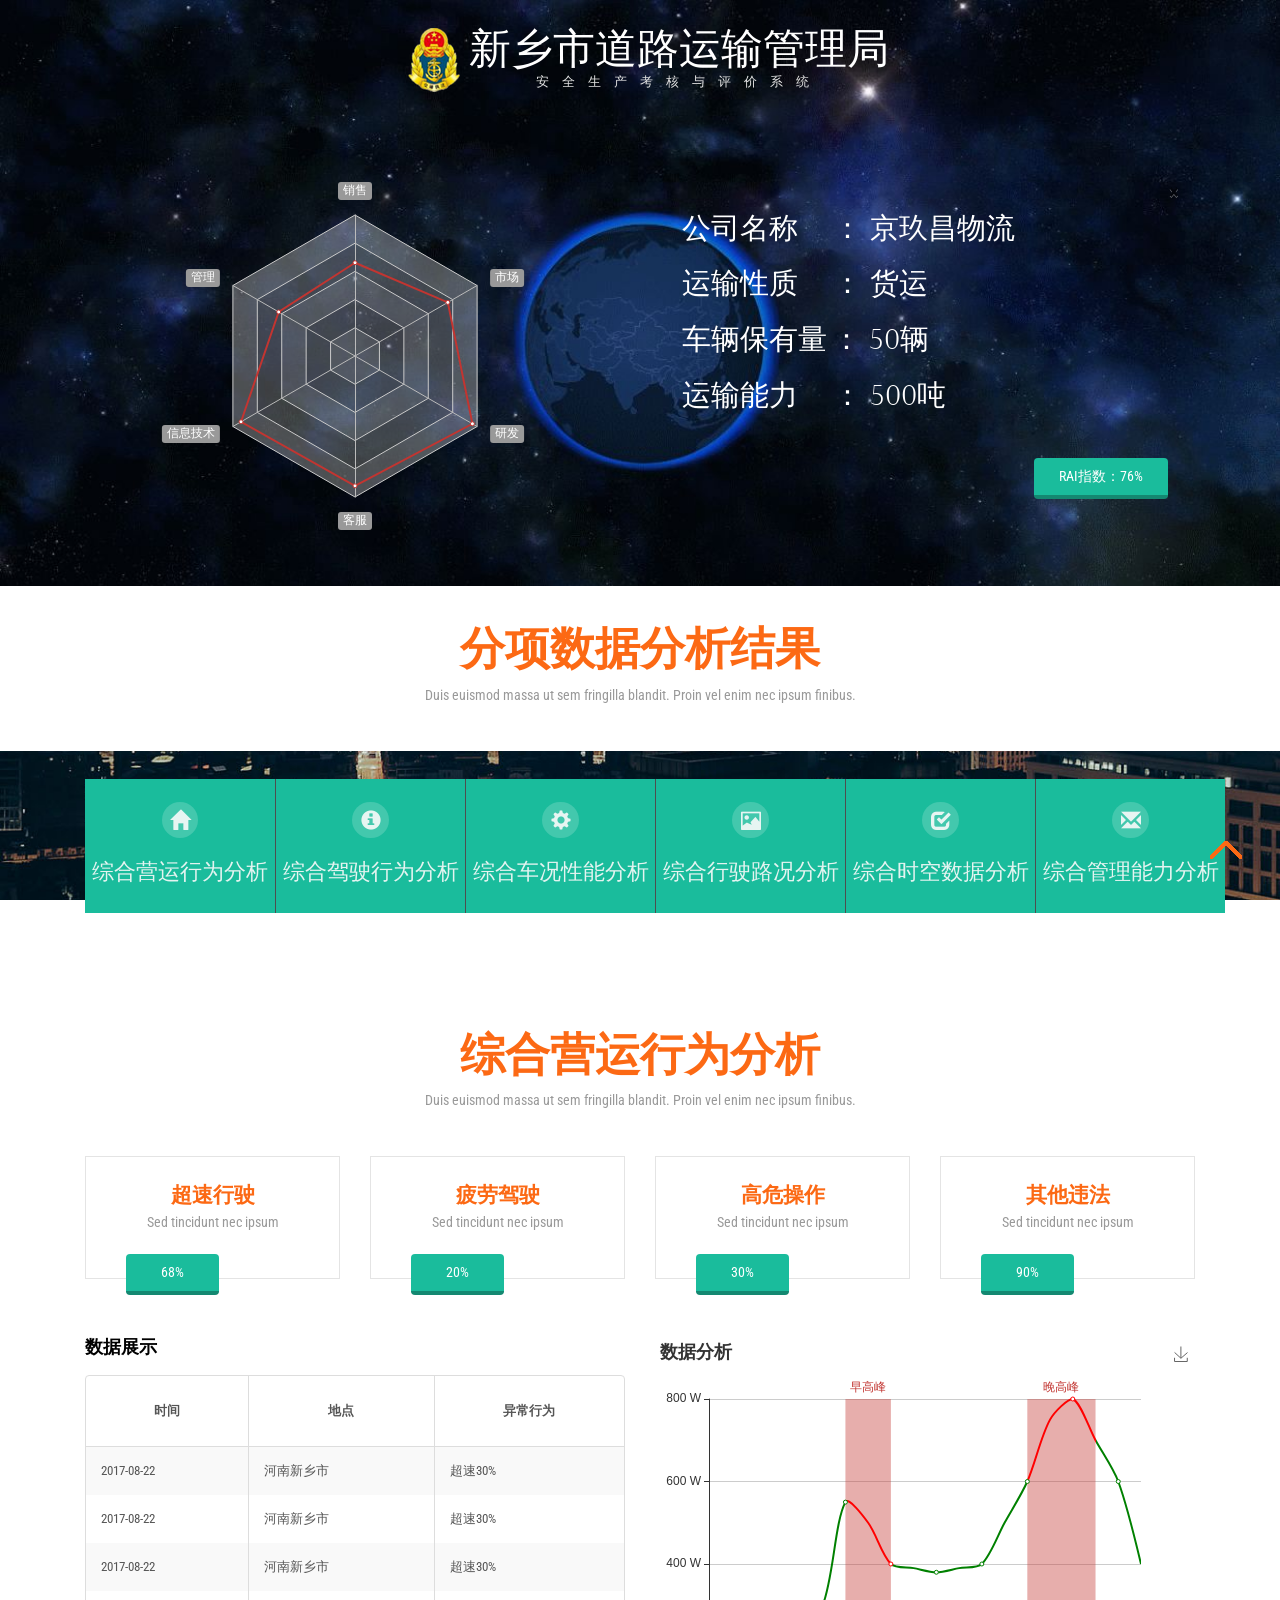
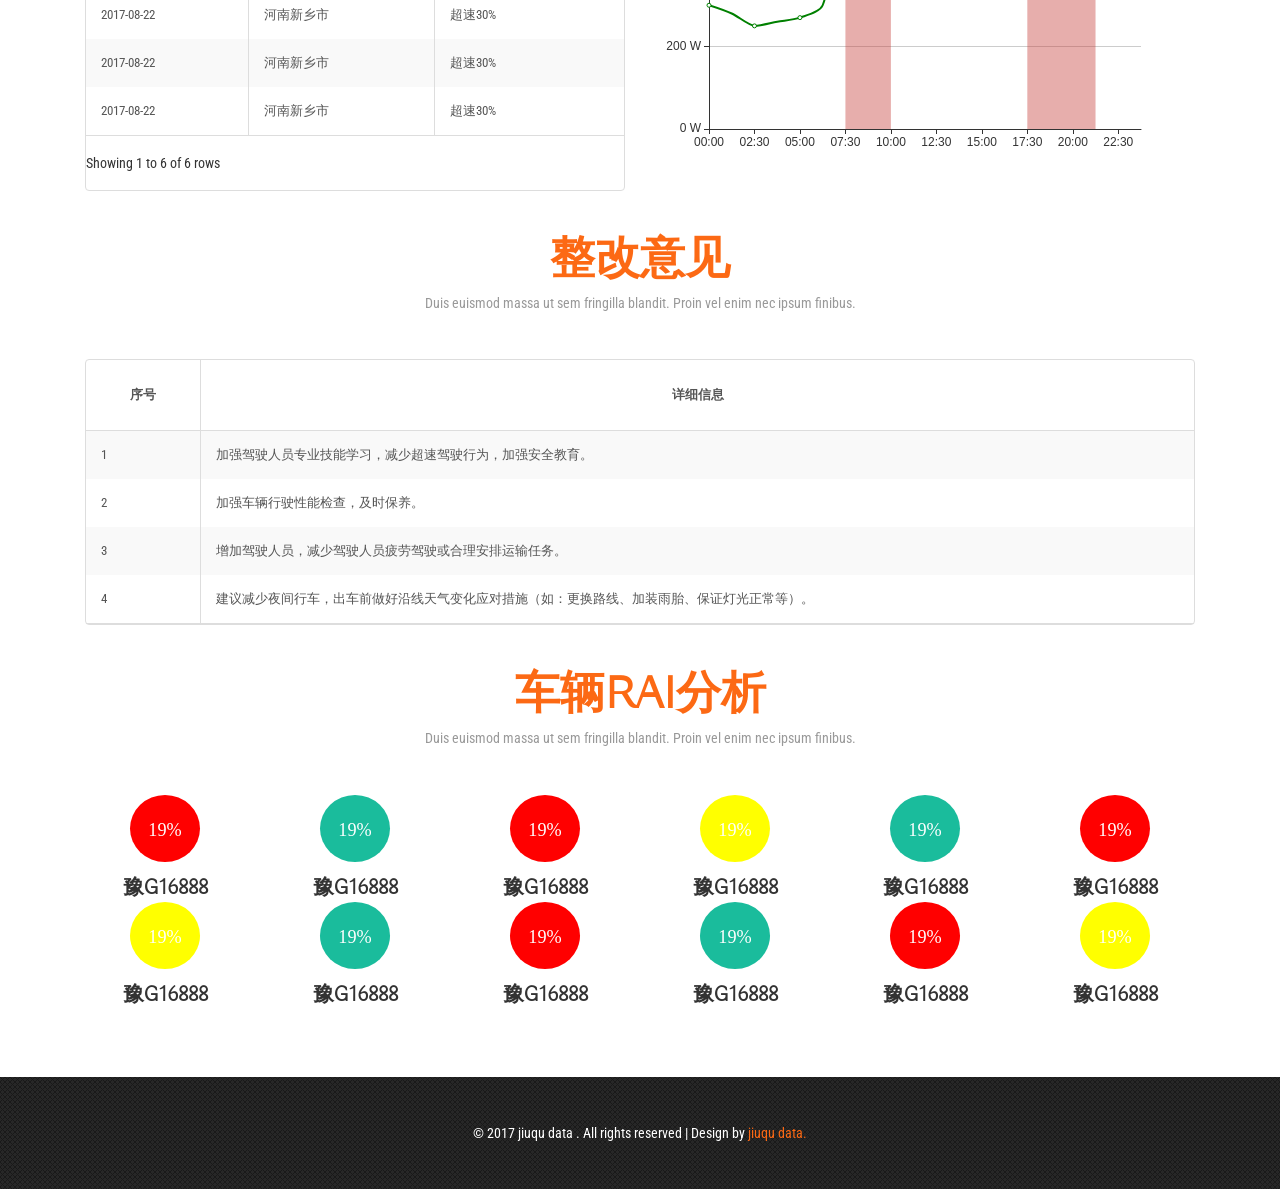
<file: src/main/webapp/formpages/index.html>
<!--
Author: W3layouts
Author URL: http://w3layouts.com
License: Creative Commons Attribution 3.0 Unported
License URL: http://creativecommons.org/licenses/by/3.0/
-->
<!DOCTYPE html>
<html>
<head>
<title>交通运输管理系统</title>
<!-- mobile apps -->
<meta name="viewport" content="width=device-width, initial-scale=1">
<meta http-equiv="Content-Type" content="text/html; charset=utf-8" />
<meta name="keywords" content="Fascinating Responsive web template, Bootstrap Web Templates, Flat Web Templates, Android Compatible web template, 
	SmartPhone Compatible web template, free WebDesigns for Nokia, Samsung, LG, SonyEricsson, Motorola web design" />
<script type="application/x-javascript"> addEventListener("load", function() { setTimeout(hideURLbar, 0); }, false); function hideURLbar(){ window.scrollTo(0,1); } </script>
<!-- //mobile apps -->
<!-- Custom Theme files -->
<link href="css/bootstrap.css" type="text/css" rel="stylesheet" media="all">
<link href="css/bootstrap-table.css" type="text/css" rel="stylesheet" media="all">
<link href="css/style.css" type="text/css" rel="stylesheet" media="all">
<link rel="stylesheet" href="css/flexslider.css" type="text/css" media="screen" />
<!-- //Custom Theme files -->
<!-- js -->
<script src="js/jquery-2.1.4.min.js"></script>
<script src="js/echarts.min.js"></script>
<!-- //js -->
<!-- web-fonts -->
<link href='//fonts.googleapis.com/css?family=Buda:300' rel='stylesheet' type='text/css'>
<link href='//fonts.googleapis.com/css?family=Roboto+Condensed:400,300,300italic,400italic,700,700italic' rel='stylesheet' type='text/css'>
<!-- //web-fonts -->
<!-- start-smooth-scrolling -->
<script type="text/javascript" src="js/move-top.js"></script>
<script type="text/javascript" src="js/easing.js"></script>
<script type="text/javascript">
		jQuery(document).ready(function($) {
			$(".scroll").click(function(event){
				event.preventDefault();

		$('html,body').animate({scrollTop:$(this.hash).offset().top},1000);
			});
		});
</script>
	<link rel="stylesheet" type="text/css" href="css/tab/raccordion.css" />
	<script type="text/javascript">
        $(window).load(function () {
            $('#accordion-wrapper').raccordion({
                speed: 1000,
                sliderWidth: 700,
                sliderHeight: 300,
                autoCollapse: false
            });

        });
	</script>
	<!--skycons-icons-->
	<script src="js/skycons.js"></script>
<!-- //end-smooth-scrolling -->
</head>
<body>
	<!-- banner -->
	<div class="banner">
		<div class="banner-info" >
			<div class="banner-top">
				<div class="container">
					<div class="banner-top-grids banner-top-left" style="width: 28%">
						<ul class="social-icons">
							<li style="color: white;"></li>
							<li style="color: white;"></li>
							<li style="color: white;"></li>
						</ul>
					</div>
					<div class="banner-top-grids banner-logo" style="width: 45%">
						<a href="index.html">
							<img src="images/1.png" alt=""/>
							<h1>新乡市道路运输管理局 <span>安全生产考核与评价系统</span></h1>
						</a>
					</div>
					<div class="w3ls-row alert" style="margin-top: 10em;margin-bottom: 3em;">
						<div class="col-md-6 welcome-left">
							<div id="leida" style="width: 100%;height: 376px;border-color: white;"></div>
						</div>
						<div class="col-md-6 welcome-right" style="box-shadow: 0 0 1px 1px transparent;">
							<a href="#" class="close" data-dismiss="alert" aria-label="close">&times;</a>
							<h4 style="color: white;">公司名称&nbsp;&nbsp;&nbsp;&nbsp;&nbsp;&nbsp;&nbsp;： 京玖昌物流 </h4>
							<h4 style="color: white;">运输性质&nbsp;&nbsp;&nbsp;&nbsp;&nbsp;&nbsp;&nbsp;： 货运 </h4>
							<h4 style="color: white;">车辆保有量&nbsp;： 50辆 </h4>
							<h4 style="color: white;">运输能力&nbsp;&nbsp;&nbsp;&nbsp;&nbsp;&nbsp;&nbsp;： 500吨 </h4>
							<a href="single.html" class="more" style="float: right;">RAI指数：76%</a>
						</div>
						<div class="clearfix"> </div>
					</div>
					<div class="clearfix"> </div>
				</div>
			</div>
		</div>
	</div>
	<!-- //banner -->
	<!-- welcome -->
	<div class="welcome" style="padding: 3em 0;">
		<div class="container">
			<div class="title" style="margin-bottom: 0em;">
				<h3>分项数据分析结果</h3>
				<p>Duis euismod massa ut sem fringilla blandit. Proin vel enim nec ipsum finibus. </p>
			</div> 
		</div>
	</div>
	<!-- //welcome -->
	<!-- slid -->
	<div class="slid banner banner-top" style="min-height:100px;">
		<div class="container">
			<section class="slider">
				<div class="flexslider">
					<!-- top-navigation -->
					<div class="main">
						<div class="container">
							<nav id="menu" class="nav top-nav">
								<button  class="navtoogle">
									<span class="icon-menu glyphicon glyphicon-menu-hamburger"> </span> Menu
								</button>
								<ul>
									<li>
										<a href="index.html">
											<span class="icon">
												<i aria-hidden="true" class="icon-home glyphicon glyphicon-home"></i>
											</span>
											<span>综合营运行为分析</span>
										</a>
									</li>
									<li>
										<a href="about.html" onclick="$('#section-2').animatescroll();">
											<span class="icon">
												<i aria-hidden="true" class="icon-services glyphicon glyphicon-info-sign"></i>
											</span>
											<span>综合驾驶行为分析</span>
										</a>
									</li>
									<li>
										<a href="services.html" onclick="$('#section-3').animatescroll();">
											<span class="icon">
												<i aria-hidden="true" class="icon-portfolio glyphicon glyphicon-cog"></i>
											</span>
											<span>综合车况性能分析</span>
										</a>
									</li>
									<li>
										<a href="gallery.html" onclick="$('#section-4').animatescroll();">
											<span class="icon">
												<i aria-hidden="true" class="icon-blog glyphicon glyphicon-picture"></i>
											</span>
											<span>综合行驶路况分析</span>
										</a>
									</li>
									<li>
										<a href="codes.html" onclick="$('#section-5').animatescroll();">
											<span class="icon">
												<i aria-hidden="true" class="icon-team glyphicon glyphicon-check"></i>
											</span>
											<span>综合时空数据分析</span>
										</a>
									</li>
									<li>
										<a href="contact.html" onclick="$('#section-6').animatescroll();">
											<span class="icon">
												<i aria-hidden="true" class="icon-contact glyphicon glyphicon-envelope"></i>
											</span>
											<span>综合管理能力分析</span>
										</a>
									</li>
								</ul>
							</nav>
							<!-- script-for-menu -->
							<script>
                                $(".navtoogle").click(function(){
                                    $(".top-nav ul").slideToggle("slow" , function(){
                                    });
                                });
							</script>
							<!-- //script-for-menu -->
							<script src="js/modernizr.custom.js"></script>
						</div>
					</div>
					<!-- //top-navigation -->
					<div class="clearfix"> </div>
				</div> 
			</section>
		</div>
	</div>
	<!-- //slid -->
	<!-- latest -->
	<div class="latest">
		<div class="container">
			<div class="title" style="padding: 2em 0;margin-bottom: 1em;">
				<h3>综合营运行为分析</h3>
				<p>Duis euismod massa ut sem fringilla blandit. Proin vel enim nec ipsum finibus. </p>
			</div>
			<div class="w3ls-row">
				<div class="col-sm-3 col-md-3  w3latest-grids">
					<div class="w3latest-grids-text">
						<h4>超速行驶</h4>
						<p>Sed tincidunt nec ipsum</p>
						<a href="single.html" class="more">68%</a>
					</div>
				</div>
				<div class="col-sm-3 col-md-3  w3latest-grids">
					<div class="w3latest-grids-text">
						<h4>疲劳驾驶</h4>
						<p>Sed tincidunt nec ipsum</p>
						<a href="single.html" class="more">20%</a>
					</div>
				</div>
				<div class="col-sm-3 col-md-3  w3latest-grids">
					<div class="w3latest-grids-text">
						<h4>高危操作</h4>
						<p>Sed tincidunt nec ipsum</p>
						<a href="single.html" class="more">30%</a>
					</div>
				</div>
				<div class="col-sm-3 col-md-3  w3latest-grids">
					<div class="w3latest-grids-text">
						<h4>其他违法 </h4>
						<p>Sed tincidunt nec ipsum</p>
						<a href="single.html" class="more">90%</a>
					</div>
				</div>
				<div class="clearfix"> </div>
			</div>
			<div class="clearfix" style="margin-top: 3em;"> </div>
			<div class="w3ls-row">
				<div class="col-sm-6 col-md-6  w3latest-grids">
					<p style="font-size: 1.3em;color: black;margin-top: -10px;padding-bottom: 10px;font-weight: 700">数据展示</p>
					<table id="table"
						   data-pagination="true" class="table-striped">
						<thead>
						<tr>
							<th data-field="id">时间</th>
							<th data-field="name">地点</th>
							<th data-field="price">异常行为</th>
						</tr>
						</thead>
					</table>
				</div>
				<div class="col-sm-6 col-md-6  w3latest-grids">
					<div id="main" style="width: auto;height: 450px;"></div>
				</div>
				<div class="clearfix"> </div>
			</div>
			<div class="clearfix"> </div>
			<div class="title" style="padding: 2em 0;margin-bottom: 1em;">
				<h3>整改意见</h3>
				<p>Duis euismod massa ut sem fringilla blandit. Proin vel enim nec ipsum finibus. </p>
			</div>
			<div class="w3ls-row">
				<div class="col-sm-12 col-md-12  w3latest-grids">
					<table id="table2"
						   class="table-striped">
						<thead>
						<tr>
							<th data-field="id">序号</th>
							<th data-field="yijian">详细信息</th>
						</tr>
						</thead>
					</table>
				</div>
				<div class="clearfix"> </div>
			</div>
			<div class="clearfix"> </div>
			<div class="title" style="padding: 2em 0;margin-bottom: 1em;">
				<h3>车辆RAI分析</h3>
				<p>Duis euismod massa ut sem fringilla blandit. Proin vel enim nec ipsum finibus. </p>
			</div>
			<div class="services-w3ls-row">
				<div class="col-md-2 services-grid">
					<span class="glyphicon effect-1" style="height: 67px;padding-top: 23px;font-size: 1.3em;background-color: red" aria-hidden="true">19%</span>
					<h5>豫G16888</h5>
				</div>
				<div class="col-md-2 services-grid">
					<span class="glyphicon effect-1" style="height: 67px;padding-top: 23px;font-size: 1.3em;" aria-hidden="true">19%</span>
					<h5>豫G16888</h5>
				</div>
				<div class="col-md-2 services-grid">
					<span class="glyphicon effect-1" style="height: 67px;padding-top: 23px;font-size: 1.3em;background-color: red" aria-hidden="true">19%</span>
					<h5>豫G16888</h5>
				</div>
				<div class="col-md-2 services-grid">
					<span class="glyphicon effect-1" style="height: 67px;padding-top: 23px;font-size: 1.3em;background-color: yellow" aria-hidden="true">19%</span>
					<h5>豫G16888</h5>
				</div>
				<div class="col-md-2 services-grid">
					<span class="glyphicon effect-1" style="height: 67px;padding-top: 23px;font-size: 1.3em;" aria-hidden="true">19%</span>
					<h5>豫G16888</h5>
				</div>
				<div class="col-md-2 services-grid">
					<span class="glyphicon effect-1" style="height: 67px;padding-top: 23px;font-size: 1.3em;background-color: red" aria-hidden="true">19%</span>
					<h5>豫G16888</h5>
				</div>
				<div class="col-md-2 services-grid">
					<span class="glyphicon effect-1" style="height: 67px;padding-top: 23px;font-size: 1.3em;background-color: yellow" aria-hidden="true">19%</span>
					<h5>豫G16888</h5>
				</div>
				<div class="col-md-2 services-grid">
					<span class="glyphicon effect-1" style="height: 67px;padding-top: 23px;font-size: 1.3em;" aria-hidden="true">19%</span>
					<h5>豫G16888</h5>
				</div>
				<div class="col-md-2 services-grid">
					<span class="glyphicon effect-1" style="height: 67px;padding-top: 23px;font-size: 1.3em;background-color: red" aria-hidden="true">19%</span>
					<h5>豫G16888</h5>
				</div>
				<div class="col-md-2 services-grid">
					<span class="glyphicon effect-1" style="height: 67px;padding-top: 23px;font-size: 1.3em;" aria-hidden="true">19%</span>
					<h5>豫G16888</h5>
				</div>
				<div class="col-md-2 services-grid">
					<span class="glyphicon effect-1" style="height: 67px;padding-top: 23px;font-size: 1.3em;background-color: red" aria-hidden="true">19%</span>
					<h5>豫G16888</h5>
				</div>
				<div class="col-md-2 services-grid">
					<span class="glyphicon effect-1" style="height: 67px;padding-top: 23px;font-size: 1.3em;background-color: yellow" aria-hidden="true">19%</span>
					<h5>豫G16888</h5>
				</div>
				<div class="clearfix"> </div>
			</div>
		</div>
	</div>
	<!-- //latest -->
	<!-- footer -->
	<div class="footer">
		<div class="container">
			<div class="footer-bottom">
				<p>© 2017 jiuqu data . All rights reserved | Design by <a href="http://w3layouts.com">jiuqu data.</a></p>
			</div>
		</div>
	</div>
	<!-- //footer --> 
	<!-- smooth-scrolling-of-move-up -->
	<script type="text/javascript">
		$(document).ready(function() {
			/*
			var defaults = {
				containerID: 'toTop', // fading element id
				containerHoverID: 'toTopHover', // fading element hover id
				scrollSpeed: 1200,
				easingType: 'linear' 
			};
			*/
            $('#table').bootstrapTable({
                data: [{
                    id: '2017-08-22',
                    name: '河南新乡市',
                    price: '超速30%'
                },{
                    id: '2017-08-22',
                    name: '河南新乡市',
                    price: '超速30%'
                },{
                    id: '2017-08-22',
                    name: '河南新乡市',
                    price: '超速30%'
                },{
                    id: '2017-08-22',
                    name: '河南新乡市',
                    price: '超速30%'
                },{
                    id: '2017-08-22',
                    name: '河南新乡市',
                    price: '超速30%'
                },{
                    id: '2017-08-22',
                    name: '河南新乡市',
                    price: '超速30%'
                }]
            });
            $('#table2').bootstrapTable({
                data: [{
                    id: 1,
                    yijian: '加强驾驶人员专业技能学习，减少超速驾驶行为，加强安全教育。'
                },{
                    id: 2,
                    yijian: '加强车辆行驶性能检查，及时保养。'
                },{
                    id: 3,
                    yijian: '增加驾驶人员，减少驾驶人员疲劳驾驶或合理安排运输任务。'
                },{
                    id: 4,
                    yijian: '建议减少夜间行车，出车前做好沿线天气变化应对措施（如：更换路线、加装雨胎、保证灯光正常等）。'
                }]
            });
			$().UItoTop({ easingType: 'easeOutQuart' });
		});
	</script>
	<script>
        // 基于准备好的dom，初始化echarts实例
        var myChart = echarts.init(document.getElementById('main'));

        option = {
            title: {
                text: '数据分析'
			},
            tooltip: {
                trigger: 'axis',
                axisPointer: {
                    type: 'cross'
                }
            },
            toolbox: {
                show: true,
                feature: {
                    saveAsImage: {}
                }
            },
            xAxis:  {
                type: 'category',
                boundaryGap: false,
                data: ['00:00', '01:15', '02:30', '03:45', '05:00', '06:15', '07:30', '08:45', '10:00', '11:15', '12:30', '13:45', '15:00', '16:15', '17:30', '18:45', '20:00', '21:15', '22:30', '23:45']
            },
            yAxis: {
                type: 'value',
                axisLabel: {
                    formatter: '{value} W'
                },
                axisPointer: {
                    snap: true
                }
            },
            visualMap: {
                show: false,
                dimension: 0,
                pieces: [{
                    lte: 6,
                    color: 'green'
                }, {
                    gt: 6,
                    lte: 8,
                    color: 'red'
                }, {
                    gt: 8,
                    lte: 14,
                    color: 'green'
                }, {
                    gt: 14,
                    lte: 17,
                    color: 'red'
                }, {
                    gt: 17,
                    color: 'green'
                }]
            },
            series: [
                {
                    name:'用电量',
                    type:'line',
                    smooth: true,
                    data: [300, 280, 250, 260, 270, 300, 550, 500, 400, 390, 380, 390, 400, 500, 600, 750, 800, 700, 600, 400],
                    markArea: {
                        data: [ [{
                            name: '早高峰',
                            xAxis: '07:30'
                        }, {
                            xAxis: '10:00'
                        }], [{
                            name: '晚高峰',
                            xAxis: '17:30'
                        }, {
                            xAxis: '21:15'
                        }] ]
                    }
                }
            ]
        };

        // 使用刚指定的配置项和数据显示图表。
        myChart.setOption(option);
	</script>
	<script>
        // 基于准备好的dom，初始化echarts实例
        var leidaChart = echarts.init(document.getElementById('leida'));

        option = {
            tooltip: {},
            legend: {
                data: ['事故风险指数（RAI）']
            },
            radar: {
                // shape: 'circle',
                name: {
                    textStyle: {
                        color: '#fff',
                        backgroundColor: '#999',
                        borderRadius: 3,
                        padding: [3, 5]
                    }
                },
                indicator: [
                    { name: '销售', max: 6500},
                    { name: '管理', max: 16000},
                    { name: '信息技术', max: 30000},
                    { name: '客服', max: 38000},
                    { name: '研发', max: 52000},
                    { name: '市场', max: 25000}
                ]
            },
            series: [{
                name: '预算 vs 开销（Budget vs spending）',
                type: 'radar',
                // areaStyle: {normal: {}},
                data : [
                    {
                        value : [4300, 10000, 28000, 35000, 50000, 19000],
                        name : '预算分配（Allocated Budget）'
                    }
                ]
            }]
        };
        // 使用刚指定的配置项和数据显示图表。
        leidaChart.setOption(option);
	</script>
	<!-- //smooth-scrolling-of-move-up -->
	<!-- Bootstrap core JavaScript
    ================================================== -->
    <!-- Placed at the end of the document so the pages load faster -->
    <script src="js/bootstrap.js"></script>
	<script src="js/bootstrap-table.js"></script>

	<script src="js/jquery.raccordion.js" type="text/javascript"></script>
	<script src="js/jquery.animation.easing.js" type="text/javascript"></script>
</body>
</html>
</file>
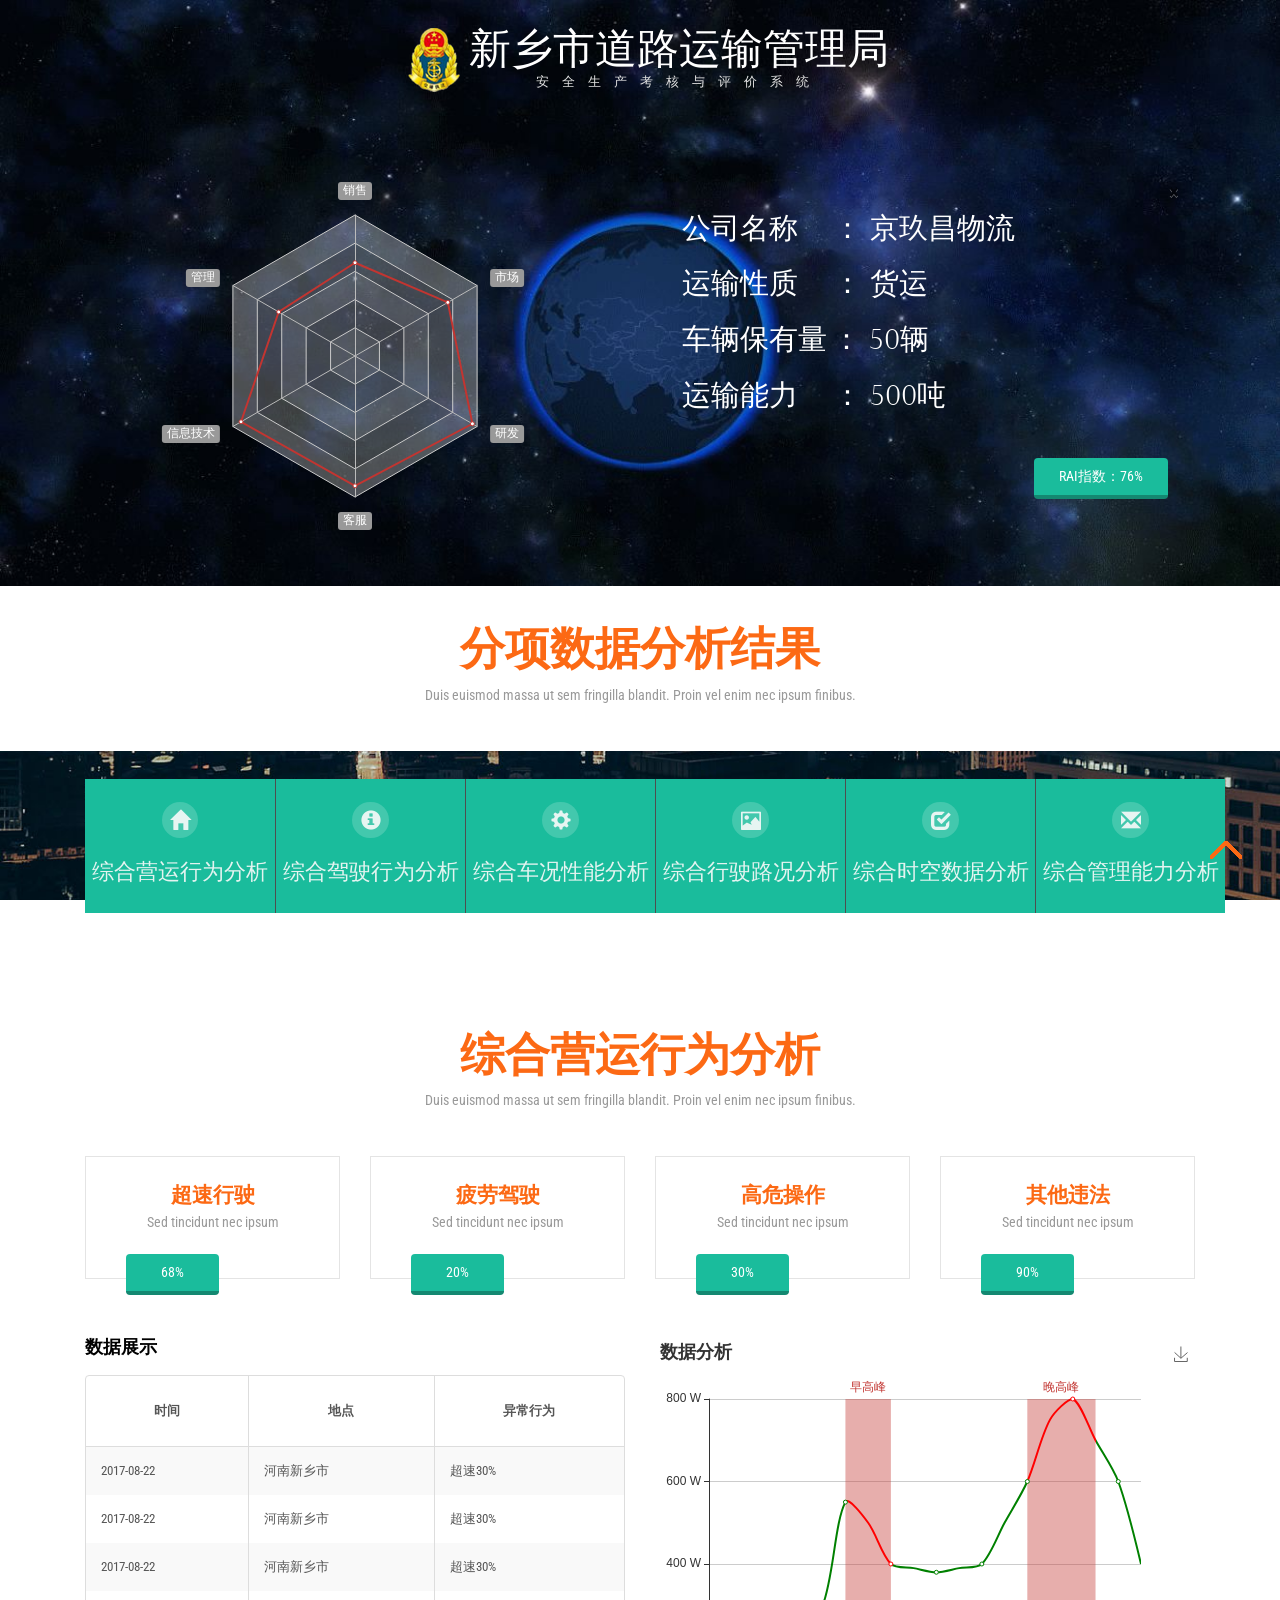
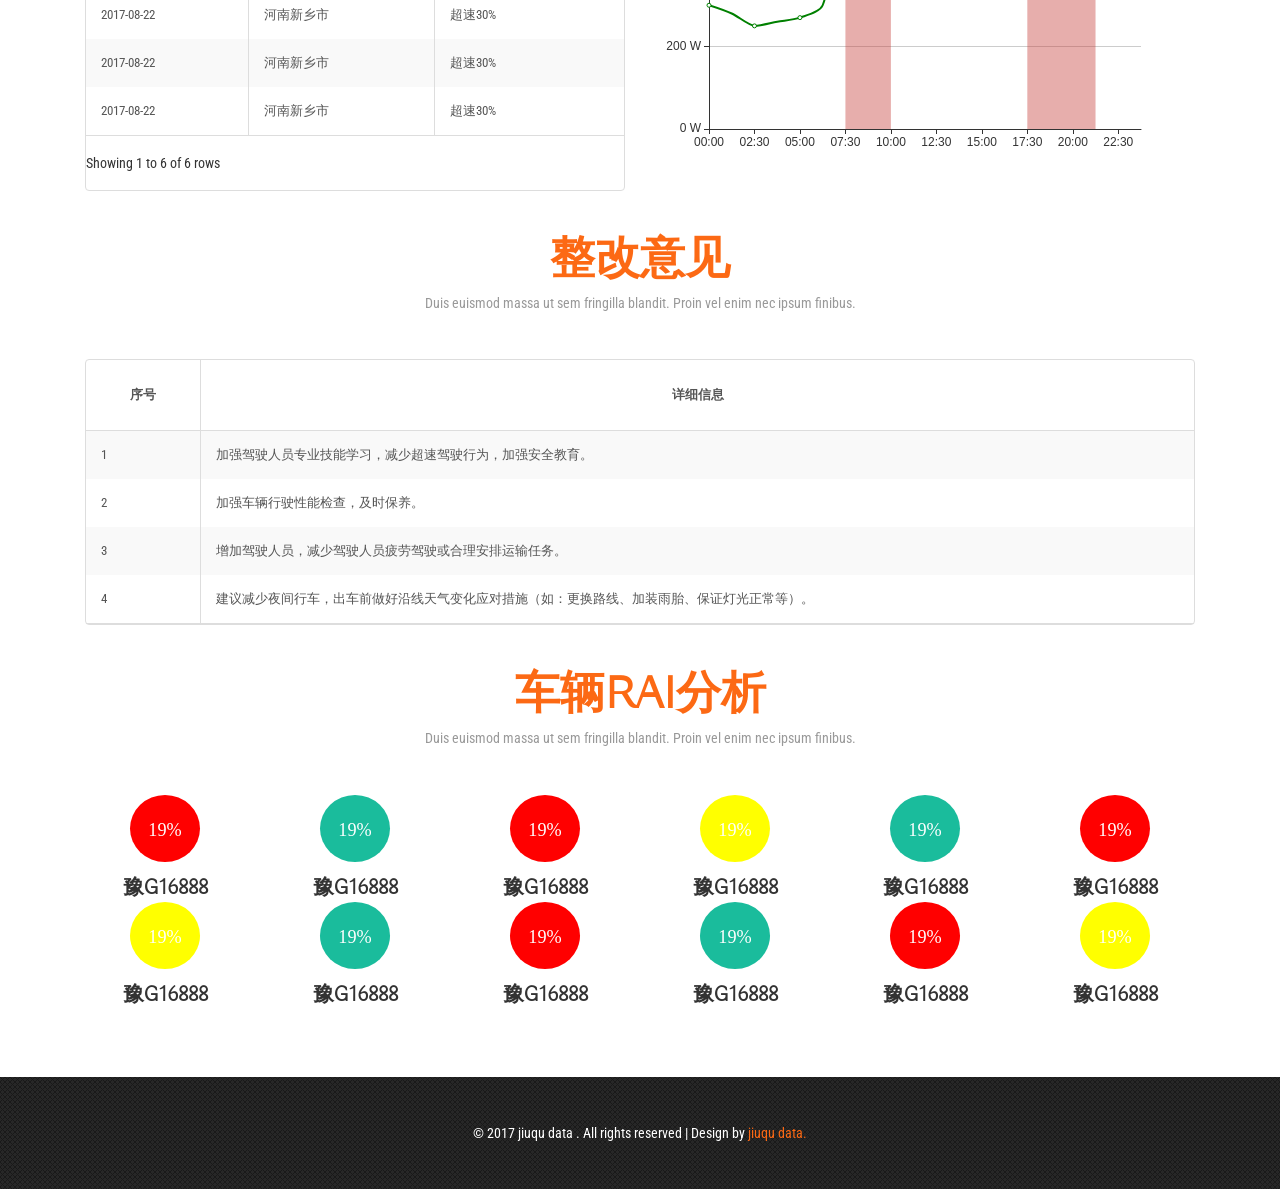
<file: src/main/webapp/formpages/about.html>
<!--
Author: W3layouts
Author URL: http://w3layouts.com
License: Creative Commons Attribution 3.0 Unported
License URL: http://creativecommons.org/licenses/by/3.0/
-->
<!DOCTYPE html>
<html>
<head>
	<title>交通运输管理系统</title>
	<!-- mobile apps -->
	<meta name="viewport" content="width=device-width, initial-scale=1">
	<meta http-equiv="Content-Type" content="text/html; charset=utf-8" />
	<meta name="keywords" content="Fascinating Responsive web template, Bootstrap Web Templates, Flat Web Templates, Android Compatible web template,
	SmartPhone Compatible web template, free WebDesigns for Nokia, Samsung, LG, SonyEricsson, Motorola web design" />
	<script type="application/x-javascript"> addEventListener("load", function() { setTimeout(hideURLbar, 0); }, false); function hideURLbar(){ window.scrollTo(0,1); } </script>
	<!-- //mobile apps -->
	<!-- Custom Theme files -->
	<link href="css/bootstrap.css" type="text/css" rel="stylesheet" media="all">
	<link href="css/bootstrap-table.css" type="text/css" rel="stylesheet" media="all">
	<link href="css/style.css" type="text/css" rel="stylesheet" media="all">
	<link rel="stylesheet" href="css/flexslider.css" type="text/css" media="screen" />
	<!-- //Custom Theme files -->
	<!-- js -->
	<script src="js/jquery-2.1.4.min.js"></script>
	<script src="js/echarts.min.js"></script>
	<!-- //js -->
	<!-- web-fonts -->
	<link href='//fonts.googleapis.com/css?family=Buda:300' rel='stylesheet' type='text/css'>
	<link href='//fonts.googleapis.com/css?family=Roboto+Condensed:400,300,300italic,400italic,700,700italic' rel='stylesheet' type='text/css'>
	<!-- //web-fonts -->
	<!-- start-smooth-scrolling -->
	<script type="text/javascript" src="js/move-top.js"></script>
	<script type="text/javascript" src="js/easing.js"></script>
	<script type="text/javascript">
        jQuery(document).ready(function($) {
            $(".scroll").click(function(event){
                event.preventDefault();

                $('html,body').animate({scrollTop:$(this.hash).offset().top},1000);
            });
        });
	</script>
	<link rel="stylesheet" type="text/css" href="css/tab/raccordion.css" />
	<script type="text/javascript">
        $(window).load(function () {
            $('#accordion-wrapper').raccordion({
                speed: 1000,
                sliderWidth: 700,
                sliderHeight: 300,
                autoCollapse: false
            });

        });
	</script>
	<!--skycons-icons-->
	<script src="js/skycons.js"></script>
	<!-- //end-smooth-scrolling -->
</head>
<body>
<!-- banner -->
<div class="banner">
	<div class="banner-info" >
		<div class="banner-top">
			<div class="container">
				<div class="banner-top-grids banner-top-left" style="width: 28%">
					<ul class="social-icons">
						<li style="color: white;"></li>
						<li style="color: white;"></li>
						<li style="color: white;"></li>
					</ul>
				</div>
				<div class="banner-top-grids banner-logo" style="width: 45%">
					<a href="index.html">
						<img src="images/1.png" alt=""/>
						<h1>新乡市道路运输管理局 <span>安全生产考核与评价系统</span></h1>
					</a>
				</div>
				<div class="w3ls-row alert" style="margin-top: 10em;margin-bottom: 3em;">
					<div class="col-md-6 welcome-left">
						<div id="leida" style="width: 100%;height: 376px;border-color: white;"></div>
					</div>
					<div class="col-md-6 welcome-right" style="box-shadow: 0 0 1px 1px transparent;">
						<a href="#" class="close" data-dismiss="alert" aria-label="close">&times;</a>
						<h4 style="color: white;">公司名称&nbsp;&nbsp;&nbsp;&nbsp;&nbsp;&nbsp;&nbsp;： 京玖昌物流 </h4>
						<h4 style="color: white;">运输性质&nbsp;&nbsp;&nbsp;&nbsp;&nbsp;&nbsp;&nbsp;： 货运 </h4>
						<h4 style="color: white;">车辆保有量&nbsp;： 50辆 </h4>
						<h4 style="color: white;">运输能力&nbsp;&nbsp;&nbsp;&nbsp;&nbsp;&nbsp;&nbsp;： 500吨 </h4>
						<a href="single.html" class="more" style="float: right;">RAI指数：76%</a>
					</div>
					<div class="clearfix"> </div>
				</div>
				<div class="clearfix"> </div>
			</div>
		</div>
	</div>
</div>
<!-- //banner -->
<!-- welcome -->
<div class="welcome" style="padding: 3em 0;">
	<div class="container">
		<div class="title" style="margin-bottom: 0em;">
			<h3>分项数据分析结果</h3>
			<p>Duis euismod massa ut sem fringilla blandit. Proin vel enim nec ipsum finibus. </p>
		</div>
	</div>
</div>
<!-- //welcome -->
<!-- slid -->
<div class="slid banner banner-top" style="min-height:100px;">
	<div class="container">
		<section class="slider">
			<div class="flexslider">
				<!-- top-navigation -->
				<div class="main">
					<div class="container">
						<nav id="menu" class="nav top-nav">
							<button  class="navtoogle">
								<span class="icon-menu glyphicon glyphicon-menu-hamburger"> </span> Menu
							</button>
							<ul>
								<li>
									<a href="index.html">
									<span class="icon">
										<i aria-hidden="true" class="icon-home glyphicon glyphicon-home"></i>
									</span>
										<span>综合营运行为分析</span>
									</a>
								</li>
								<li>
									<a href="about.html" onclick="$('#section-2').animatescroll();">
									<span class="icon">
										<i aria-hidden="true" class="icon-services glyphicon glyphicon-info-sign"></i>
									</span>
										<span>综合驾驶行为分析</span>
									</a>
								</li>
								<li>
									<a href="services.html" onclick="$('#section-3').animatescroll();">
									<span class="icon">
										<i aria-hidden="true" class="icon-portfolio glyphicon glyphicon-cog"></i>
									</span>
										<span>综合车况性能分析</span>
									</a>
								</li>
								<li>
									<a href="gallery.html" onclick="$('#section-4').animatescroll();">
									<span class="icon">
										<i aria-hidden="true" class="icon-blog glyphicon glyphicon-picture"></i>
									</span>
										<span>综合行驶路况分析</span>
									</a>
								</li>
								<li>
									<a href="codes.html" onclick="$('#section-5').animatescroll();">
									<span class="icon">
										<i aria-hidden="true" class="icon-team glyphicon glyphicon-check"></i>
									</span>
										<span>综合时空数据分析</span>
									</a>
								</li>
								<li>
									<a href="contact.html" onclick="$('#section-6').animatescroll();">
									<span class="icon">
										<i aria-hidden="true" class="icon-contact glyphicon glyphicon-envelope"></i>
									</span>
										<span>综合管理能力分析</span>
									</a>
								</li>
							</ul>
						</nav>
						<!-- script-for-menu -->
						<script>
                            $(".navtoogle").click(function(){
                                $(".top-nav ul").slideToggle("slow" , function(){
                                });
                            });
						</script>
						<!-- //script-for-menu -->
						<script src="js/modernizr.custom.js"></script>
					</div>
				</div>
				<!-- //top-navigation -->
				<div class="clearfix"> </div>
			</div>
		</section>
	</div>
</div>
<!-- //slid -->
<!-- latest -->
<div class="latest">
	<div class="container">
		<div class="title" style="padding: 2em 0;margin-bottom: 1em;">
			<h3>综合营运行为分析</h3>
			<p>Duis euismod massa ut sem fringilla blandit. Proin vel enim nec ipsum finibus. </p>
		</div>
		<div class="w3ls-row">
			<div class="col-sm-3 col-md-3  w3latest-grids">
				<div class="w3latest-grids-text">
					<h4>超速行驶</h4>
					<p>Sed tincidunt nec ipsum</p>
					<a href="single.html" class="more">68%</a>
				</div>
			</div>
			<div class="col-sm-3 col-md-3  w3latest-grids">
				<div class="w3latest-grids-text">
					<h4>疲劳驾驶</h4>
					<p>Sed tincidunt nec ipsum</p>
					<a href="single.html" class="more">20%</a>
				</div>
			</div>
			<div class="col-sm-3 col-md-3  w3latest-grids">
				<div class="w3latest-grids-text">
					<h4>高危操作</h4>
					<p>Sed tincidunt nec ipsum</p>
					<a href="single.html" class="more">30%</a>
				</div>
			</div>
			<div class="col-sm-3 col-md-3  w3latest-grids">
				<div class="w3latest-grids-text">
					<h4>其他违法 </h4>
					<p>Sed tincidunt nec ipsum</p>
					<a href="single.html" class="more">90%</a>
				</div>
			</div>
			<div class="clearfix"> </div>
		</div>
		<div class="clearfix" style="margin-top: 3em;"> </div>
		<div class="w3ls-row">
			<div class="col-sm-6 col-md-6  w3latest-grids">
				<p style="font-size: 1.3em;color: black;margin-top: -10px;padding-bottom: 10px;font-weight: 700">数据展示</p>
				<table id="table"
					   data-pagination="true" class="table-striped">
					<thead>
					<tr>
						<th data-field="id">时间</th>
						<th data-field="name">地点</th>
						<th data-field="price">异常行为</th>
					</tr>
					</thead>
				</table>
			</div>
			<div class="col-sm-6 col-md-6  w3latest-grids">
				<div id="main" style="width: auto;height: 450px;"></div>
			</div>
			<div class="clearfix"> </div>
		</div>
		<div class="clearfix"> </div>
		<div class="title" style="padding: 2em 0;margin-bottom: 1em;">
			<h3>整改意见</h3>
			<p>Duis euismod massa ut sem fringilla blandit. Proin vel enim nec ipsum finibus. </p>
		</div>
		<div class="w3ls-row">
			<div class="col-sm-12 col-md-12  w3latest-grids">
				<table id="table2"
					   class="table-striped">
					<thead>
					<tr>
						<th data-field="id">序号</th>
						<th data-field="yijian">详细信息</th>
					</tr>
					</thead>
				</table>
			</div>
			<div class="clearfix"> </div>
		</div>
		<div class="clearfix"> </div>
		<div class="title" style="padding: 2em 0;margin-bottom: 1em;">
			<h3>车辆RAI分析</h3>
			<p>Duis euismod massa ut sem fringilla blandit. Proin vel enim nec ipsum finibus. </p>
		</div>
		<div class="services-w3ls-row">
			<div class="col-md-2 services-grid">
				<span class="glyphicon effect-1" style="height: 67px;padding-top: 23px;font-size: 1.3em;background-color: red" aria-hidden="true">19%</span>
				<h5>豫G16888</h5>
			</div>
			<div class="col-md-2 services-grid">
				<span class="glyphicon effect-1" style="height: 67px;padding-top: 23px;font-size: 1.3em;" aria-hidden="true">19%</span>
				<h5>豫G16888</h5>
			</div>
			<div class="col-md-2 services-grid">
				<span class="glyphicon effect-1" style="height: 67px;padding-top: 23px;font-size: 1.3em;background-color: red" aria-hidden="true">19%</span>
				<h5>豫G16888</h5>
			</div>
			<div class="col-md-2 services-grid">
				<span class="glyphicon effect-1" style="height: 67px;padding-top: 23px;font-size: 1.3em;background-color: yellow" aria-hidden="true">19%</span>
				<h5>豫G16888</h5>
			</div>
			<div class="col-md-2 services-grid">
				<span class="glyphicon effect-1" style="height: 67px;padding-top: 23px;font-size: 1.3em;" aria-hidden="true">19%</span>
				<h5>豫G16888</h5>
			</div>
			<div class="col-md-2 services-grid">
				<span class="glyphicon effect-1" style="height: 67px;padding-top: 23px;font-size: 1.3em;background-color: red" aria-hidden="true">19%</span>
				<h5>豫G16888</h5>
			</div>
			<div class="col-md-2 services-grid">
				<span class="glyphicon effect-1" style="height: 67px;padding-top: 23px;font-size: 1.3em;background-color: yellow" aria-hidden="true">19%</span>
				<h5>豫G16888</h5>
			</div>
			<div class="col-md-2 services-grid">
				<span class="glyphicon effect-1" style="height: 67px;padding-top: 23px;font-size: 1.3em;" aria-hidden="true">19%</span>
				<h5>豫G16888</h5>
			</div>
			<div class="col-md-2 services-grid">
				<span class="glyphicon effect-1" style="height: 67px;padding-top: 23px;font-size: 1.3em;background-color: red" aria-hidden="true">19%</span>
				<h5>豫G16888</h5>
			</div>
			<div class="col-md-2 services-grid">
				<span class="glyphicon effect-1" style="height: 67px;padding-top: 23px;font-size: 1.3em;" aria-hidden="true">19%</span>
				<h5>豫G16888</h5>
			</div>
			<div class="col-md-2 services-grid">
				<span class="glyphicon effect-1" style="height: 67px;padding-top: 23px;font-size: 1.3em;background-color: red" aria-hidden="true">19%</span>
				<h5>豫G16888</h5>
			</div>
			<div class="col-md-2 services-grid">
				<span class="glyphicon effect-1" style="height: 67px;padding-top: 23px;font-size: 1.3em;background-color: yellow" aria-hidden="true">19%</span>
				<h5>豫G16888</h5>
			</div>
			<div class="clearfix"> </div>
		</div>
	</div>
</div>
<!-- //latest -->
<!-- footer -->
<div class="footer">
	<div class="container">
		<div class="footer-bottom">
			<p>© 2017 jiuqu data . All rights reserved | Design by <a href="http://w3layouts.com">jiuqu data.</a></p>
		</div>
	</div>
</div>
<!-- //footer -->
<!-- smooth-scrolling-of-move-up -->
<script type="text/javascript">
    $(document).ready(function() {
        /*
        var defaults = {
            containerID: 'toTop', // fading element id
            containerHoverID: 'toTopHover', // fading element hover id
            scrollSpeed: 1200,
            easingType: 'linear'
        };
        */
        $('#table').bootstrapTable({
            data: [{
                id: '2017-08-22',
                name: '河南新乡市',
                price: '超速30%'
            },{
                id: '2017-08-22',
                name: '河南新乡市',
                price: '超速30%'
            },{
                id: '2017-08-22',
                name: '河南新乡市',
                price: '超速30%'
            },{
                id: '2017-08-22',
                name: '河南新乡市',
                price: '超速30%'
            },{
                id: '2017-08-22',
                name: '河南新乡市',
                price: '超速30%'
            },{
                id: '2017-08-22',
                name: '河南新乡市',
                price: '超速30%'
            }]
        });
        $('#table2').bootstrapTable({
            data: [{
                id: 1,
                yijian: '加强驾驶人员专业技能学习，减少超速驾驶行为，加强安全教育。'
            },{
                id: 2,
                yijian: '加强车辆行驶性能检查，及时保养。'
            },{
                id: 3,
                yijian: '增加驾驶人员，减少驾驶人员疲劳驾驶或合理安排运输任务。'
            },{
                id: 4,
                yijian: '建议减少夜间行车，出车前做好沿线天气变化应对措施（如：更换路线、加装雨胎、保证灯光正常等）。'
            }]
        });
        $().UItoTop({ easingType: 'easeOutQuart' });
    });
</script>
<script>
    // 基于准备好的dom，初始化echarts实例
    var myChart = echarts.init(document.getElementById('main'));

    option = {
        title: {
            text: '数据分析'
        },
        tooltip: {
            trigger: 'axis',
            axisPointer: {
                type: 'cross'
            }
        },
        toolbox: {
            show: true,
            feature: {
                saveAsImage: {}
            }
        },
        xAxis:  {
            type: 'category',
            boundaryGap: false,
            data: ['00:00', '01:15', '02:30', '03:45', '05:00', '06:15', '07:30', '08:45', '10:00', '11:15', '12:30', '13:45', '15:00', '16:15', '17:30', '18:45', '20:00', '21:15', '22:30', '23:45']
        },
        yAxis: {
            type: 'value',
            axisLabel: {
                formatter: '{value} W'
            },
            axisPointer: {
                snap: true
            }
        },
        visualMap: {
            show: false,
            dimension: 0,
            pieces: [{
                lte: 6,
                color: 'green'
            }, {
                gt: 6,
                lte: 8,
                color: 'red'
            }, {
                gt: 8,
                lte: 14,
                color: 'green'
            }, {
                gt: 14,
                lte: 17,
                color: 'red'
            }, {
                gt: 17,
                color: 'green'
            }]
        },
        series: [
            {
                name:'用电量',
                type:'line',
                smooth: true,
                data: [300, 280, 250, 260, 270, 300, 550, 500, 400, 390, 380, 390, 400, 500, 600, 750, 800, 700, 600, 400],
                markArea: {
                    data: [ [{
                        name: '早高峰',
                        xAxis: '07:30'
                    }, {
                        xAxis: '10:00'
                    }], [{
                        name: '晚高峰',
                        xAxis: '17:30'
                    }, {
                        xAxis: '21:15'
                    }] ]
                }
            }
        ]
    };

    // 使用刚指定的配置项和数据显示图表。
    myChart.setOption(option);
</script>
<script>
    // 基于准备好的dom，初始化echarts实例
    var leidaChart = echarts.init(document.getElementById('leida'));

    option = {
        tooltip: {},
        legend: {
            data: ['事故风险指数（RAI）']
        },
        radar: {
            // shape: 'circle',
            name: {
                textStyle: {
                    color: '#fff',
                    backgroundColor: '#999',
                    borderRadius: 3,
                    padding: [3, 5]
                }
            },
            indicator: [
                { name: '销售', max: 6500},
                { name: '管理', max: 16000},
                { name: '信息技术', max: 30000},
                { name: '客服', max: 38000},
                { name: '研发', max: 52000},
                { name: '市场', max: 25000}
            ]
        },
        series: [{
            name: '预算 vs 开销（Budget vs spending）',
            type: 'radar',
            // areaStyle: {normal: {}},
            data : [
                {
                    value : [4300, 10000, 28000, 35000, 50000, 19000],
                    name : '预算分配（Allocated Budget）'
                }
            ]
        }]
    };
    // 使用刚指定的配置项和数据显示图表。
    leidaChart.setOption(option);
</script>
<!-- //smooth-scrolling-of-move-up -->
<!-- Bootstrap core JavaScript
================================================== -->
<!-- Placed at the end of the document so the pages load faster -->
<script src="js/bootstrap.js"></script>
<script src="js/bootstrap-table.js"></script>

<script src="js/jquery.raccordion.js" type="text/javascript"></script>
<script src="js/jquery.animation.easing.js" type="text/javascript"></script>
</body>
</html>
</file>
<file: src/main/webapp/formpages/css/style.css>
/*--
Author: W3layouts
Author URL: http://w3layouts.com
License: Creative Commons Attribution 3.0 Unported
License URL: http://creativecommons.org/licenses/by/3.0/
--*/
body{
	margin:0;
	font-family: 'Roboto Condensed', sans-serif;
	background: #fff;
}
body a{
	transition: 0.5s all;
	-webkit-transition: 0.5s all;
	-moz-transition: 0.5s all;
	-o-transition: 0.5s all;
	-ms-transition: 0.5s all;
	text-decoration:none;
}
h1,h2,h3,h4,h5,h6{
	margin:0;	
	font-family: 'Buda', cursive;
}
p{
	margin:0;
}
ul,label{
	margin:0;
	padding:0;
}
body a:hover{
	text-decoration:none;
}
th {
	text-align: center;
}
/*-- banner--*/
.banner {
	background:url(../images/a.jpg)no-repeat center;
	-webkit-background-size:cover;
	background-size:cover;
	-moz-background-size:cover;  
}
.banner-info {
	background:url(../images/timg.jpeg);
	background-size:cover
}
/*-- banner-top --*/
.banner-top {
    padding: 2.5em 0 0;
}
.banner-top-grids {
    float: left;
    width: 33.33%;
}
/*-- social-icons --*/
ul.social-icons{
	display:block;
	padding: 0;
}
.social-icons li{
	display:inline-block;
}
.social-icons li a{  
    background: url(../images/social-icons.png) no-repeat 2px 2px;
    display: block;
    height: 30px;
    width: 30px;
	margin-right: 1.2em;
	-webkit-transition: .5s all;
    transition: .5s all;
    -moz-transition: .5s all;
}
.social-icons li a:before {
	content: '';
    display: block;
    height: 30px;
    width: 30px;
    border: 1px solid #fff;	
	-webkit-transform: rotate(45deg);
	transform: rotate(45deg);
	-moz-transform: rotate(45deg);
	-o-transform: rotate(45deg);
	-ms-transform: rotate(45deg);   
	-webkit-transition:.5s all;
	-moz-transition:.5s all; 
	transition:.5s all;
}
.social-icons li a.fb{
	background-position:2px -31px;
}
.social-icons li a.in{
    background-position: 3px -64px; 
}
.social-icons li a.dott {
    background-position: 2px -95px;
}
.social-icons li a:hover::before {
    border-color: #1ABC9C;
	-webkit-transform: rotatey(-393deg);
	-moz-transform: rotatey(-393deg);
	-o-transform: rotatey(-393deg);
	-ms-transform: rotatey(-393deg);
    transform: rotatey(-393deg);
}
/*-- //social-icons --*/
.banner-top-grids.banner-logo {
    text-align: center;
}
.banner-logo a {
    display: inline-block;
}
.banner-logo h1 {
    font-size: 3em;
    display: inline-block;
    line-height: 1em;
    vertical-align: middle;
}
.banner-logo h1 {
    color: #fff;
    text-decoration: none; 
}
.banner-logo h1 span {
    font-size: 0.3em;
    letter-spacing: 13px;
    line-height: 1em;
    display: block;
    color: #E3E3E3;
    margin-top: 4px;
}
.banner-top-right p {
    color: #fff;
    font-size: 1.1em;
    text-align: right;
    font-weight: 100;
    letter-spacing: 2px;
}
.banner-top-right p span.glyphicon{
    font-size: 1.2em;
}
ul.social-icons, .banner-top-right p {
    margin-top: 1.2em;
}
/*-- //banner-top --*/
/*-- banner-text --*/
.banner-text {
    padding: 14em 0;
    /*text-align: center;*/
}
.banner-text h2 {
    color: #fff;
    font-size: 3em;
    font-weight: 700;
    border: 5px solid #fff;
    display: inline-block;
    padding: 0.3em 1em;
}
.banner-text p {
    font-size: 1.1em;
    color: #555;
    display: inline-block;
    background: #fff;
    width: 24.9%;
    font-weight: 200;
    padding: 0.3em 0 0.5em;
}
/*-- //banner-text --*/
/*-- top-nav --*/
.main {
    height: 175px;
}
.banner .nav ul { 
	margin: 0;
	padding: 0; 
}
.banner .nav li span {
	display: block;
}
.banner .nav a {
	font-size: 1.6em;
	display: block;
	color: rgba(249, 249, 249, .9);
	text-decoration: none;
	-webkit-transition: color .5s, background .5s, height .5s;
	-moz-transition: color .5s, background .5s, height .5s;
	-o-transition: color .5s, background .5s, height .5s;
	-ms-transition: color .5s, background .5s, height .5s;
	transition: color .5s, background .5s, height .5s; 
	font-weight:100;
}
.banner .nav i{
	/* Make the font smoother for Chrome */
	-webkit-transform: translate3d(0, 0, 0);
	-moz-transform: translate3d(0, 0, 0);
	-o-transform: translate3d(0, 0, 0);
	-ms-transform: translate3d(0, 0, 0);
	transform: translate3d(0, 0, 0);
}
/* Remove the blue Web-kit background when element is tapped */ 
.no-touch .banner .nav ul:hover a {
	color: rgba(249, 249, 249, .5);
}
.no-touch .banner .nav ul:hover a:hover {
	color: rgba(249, 249, 249, 0.99);
}
/* Adding some background color to the different menu items */

.banner .nav li:nth-child(6n+1) {
	border:none;
}
.banner .nav li { 
		background: #1ABC9C;
}
/* Transforms the list into a horizontal navigation */
	.banner .nav li {
		float: left;
		width: 16.66666666666667%;
		text-align: center;
		-webkit-transition: border .5s;
		-moz-transition: border .5s;
		-o-transition: border .5s;
		-ms-transition: border .5s;
		transition: border .5s; 
		background: #1ABC9C;
		border-left: 1px solid rgb(78, 78, 78);
		display: block;
	}

	.banner .nav a {
		display: block;
		width: auto;
	}
	/* Placing the icon */
	
	.icon {
		padding-top: 1em;
	}

	.icon + span {
		margin-top: 1em;
		-webkit-transition: margin .5s;
		-moz-transition: margin .5s;
		-o-transition: margin .5s;
		-ms-transition: margin .5s;
		transition: margin .5s;
	}

	/* Animating the height of the element*/
	.banner .nav a {
		height: 6.5em;
	}
	/* Positioning the icons and preparing for the animation*/
.banner .nav i {
    position: relative;
    display: inline-block;
    margin: 0 auto;
    padding: 0.4em;
	-webkit-border-radius: 50%;
	-moz-border-radius: 50%; 
    border-radius: 50%; 
    font-size: .9em;
	-webkit-box-shadow: 0 0 0 30px transparent;
	-moz-box-shadow: 0 0 0 30px transparent; 
    box-shadow: 0 0 0 30px transparent;
    background: rgba(255, 255, 255, 0.18);
    -webkit-transform: translate3d(0, 0, 0);
    -moz-transform: translate3d(0, 0, 0);
    -o-transform: translate3d(0, 0, 0);
    -ms-transform: translate3d(0, 0, 0);
    transform: translate3d(0, 0, 0);
    -webkit-transition: box-shadow .6s ease-in-out;
    -moz-transition: box-shadow .6s ease-in-out;
    -o-transition: box-shadow .6s ease-in-out;
    -ms-transition: box-shadow .6s ease-in-out;
    transition: box-shadow .6s ease-in-out;
}
/* Making the text follow the height animation */
	.no-touch .banner .nav a:hover .icon + span {
		margin-top: 1.8em;
		-webkit-transition: margin .5s;
		-moz-transition: margin .5s;
		-o-transition: margin .5s;
		-ms-transition: margin .5s;
		transition: margin .5s;
	}
	/* Animate the box-shadow to create the effect */
	.no-touch .banner .nav a:hover i,
	.no-touch .banner .nav a:active i,
	.no-touch .banner .nav a:focus i {		
		-webkit-box-shadow: 0 0 0 0 rgba(255,255,255,0.2);
		-moz-box-shadow: 0 0 0 0 rgba(255,255,255,0.2); 
		box-shadow: 0 0 0 0 rgba(255,255,255,0.2);
		-webkit-transition: box-shadow .4s ease-in-out;
		-moz-transition: box-shadow .4s ease-in-out;
		-o-transition: box-shadow .4s ease-in-out;
		-ms-transition: box-shadow .4s ease-in-out;
		transition: box-shadow .4s ease-in-out;
	}
		
/* For screen bigger than 800px */
@media (min-width: 50em) {

	/* hover, focused and active effects that add a little colored border to the different items */
	.no-touch .banner .nav li a:hover,
	.no-touch .banner .nav li a:active,
	.no-touch .banner .nav li a:focus {
		border-bottom: 4px solid #FC6914;
	}
	
	.no-touch .banner .nav a:hover ,
	.banner .nav a:active ,
	.banner .nav a:focus {
		height: 7.8em;
	}	
	
}

@media (min-width: 50em) and (max-width: 61.250em) {

	/* Size and font adjustments to make it fit into the screen*/
	.banner .nav ul {
		font-size: 1.2em;
	}
}

/* The "tablet" and "mobile" version */

@media (max-width: 49.938em) {		
	 
	.banner .nav ul li {
		-webkit-transition: background 0.5s;
		-moz-transition: background 0.5s;
		-o-transition: background 0.5s;
		-ms-transition: background 0.5s;
		transition: background 0.5s;
	}	

}

/* CSS specific to the 2x3 columns version */
@media (min-width:32.5em) and (max-width: 49.938em) {
	
	/* Creating the 2 column layout using floating elements once again */
	.banner .nav li {
		display: block;
		float: left;
		width: 32.15%;
		margin: 0 .3em .5em;
	} 
	/* Adding some padding to make the elements look nicer*/
	.banner .nav a {
		padding: 0.8em;		
	}

	/* Displaying the icons on the left, and the text on the right side using inlin-block*/
	.banner .nav li span, 
	.banner .nav li span.icon {
		display: inline-block;
	}

	.banner .nav li span.icon {
		width: 45%;
		text-align: left;
	}
 
	.icon + span {
		position: relative;
		top: -0.2em;
	}

	/* Adaptating to the icons to animate the size and border of the rounded background in a more discreet way */
	.banner .nav li i {
		display: inline-block;
		padding: 8% 9%;
		border: 4px solid transparent;
		-webkit-border-radius: 50%;
		-moz-border-radius: 50%; 
		border-radius: 50%;
		font-size: 1.5em;
		background: rgba(255,255,255,0.1);
		 
	}

	/* Transition effect on the border color */
	.no-touch .banner .nav li:hover i,
	.no-touch .banner .nav li:active i,
	.no-touch .banner .nav li:focus i {
		border: 4px solid rgba(255,255,255,0.1);
	}
	
}

/* Adapting the font size and width for smaller screns*/
@media (min-width: 32.5em) and (max-width: 38.688em) {
	
	.banner .nav li span.icon {
		width: 50%;
	}

	.banner .nav li .icon + span {
		font-size: 0.9em;
	}
}

/* Styling the toggle menu link and hiding it */
.banner .nav .navtoogle {
    display: none;
    padding: 0.5em 0.5em 0.6em;
    font-weight: normal;
    color: rgb(255, 255, 255);
    font-size: 1.2em;
    background: none;
    border: none;
    border-bottom: 2px solid rgb(221, 221, 221);
    cursor: pointer;
    outline: none;
    margin: 0 auto;
}
.icon-menu {
	position: relative;
	top: 3px;
	line-height: 0;
	font-size: 1.6em;
}

@media (max-width: 32.438em) {

	/* Unhiding the styled menu link */
	.nav .navtoogle{
		margin: 0;
		display: block !important;
	} 
	/* Animating the height of the navigation when the button is clicked */
	
	/* When JavaScript is disabled, we hide the menu */
	.no-js .nav ul {
		max-height: 30em;
		overflow: hidden;
	}
	
	/* When JavaScript is enabled, we hide the menu */
	 
	
	/* Displaying the menu when the user has clicked on the button*/
	.js .nav .active + ul {		
		max-height: 30em;
		overflow: hidden;
		-webkit-transition: max-height .4s;
		-moz-transition: max-height .4s;
		-o-transition: max-height .4s;
		-ms-transition: max-height .4s;
		transition: max-height .4s;
	}

	/* Adapting the layout of the menu for smaller screens : icon on the left and text on the right*/
	
	.banner .nav li span {
		display: inline-block;
		height: 100%;
	}

	.banner .nav a {
		padding: 0.5em;		
	}
	
	.icon + span {
		margin-left: 1em;
		font-size: 0.8em;
	}
	
	  
}
/*-- //top-nav --*/
/*-- welcome --*/
.welcome,.latest,.about,.team,.services,.w3services-bottom,.features,.gallery,.codes,.contact,.single-page{
	padding:6em 0;
}
.title {
    margin-bottom: 5em;
}
.title h3 {
    font-size: 3.5em;
    text-align: center;
    color: #FC6914;   
	font-weight: 600;
}
.title p {
    text-align: center;
    margin-top: 0.2em;
}
p {
    font-size: 1em;
    color: #999;
    line-height: 2em;
}
.welcome-left, .welcome-right {
    padding: 0;
    overflow: hidden;
}
.w3ls-row {
    padding: 0;
    margin: 0;
    border: none;
}
img.img-responsive {
    width: 100%;
	-webkit-transition: .5s all;
	-moz-transition: .5s all; 
    transition: .5s all;
}
.welcome-right {
    padding: 3.26em 3em;
    -webkit-box-shadow: 0 0 1px 1px #CECECE;
    -moz-box-shadow: 0 0 1px 1px #CECECE;
    box-shadow: 0 0 1px 1px #CECECE; 
}
.welcome-right h4 {
    font-size: 2.1em;
    color: #000;
	margin-bottom: 0.8em;
}
a.more {
    font-size: 1em;
    color: #fff;
    background: #1ABC9C;
    padding: .6em 1.8em;
    display: inline-block;
    margin-top: 1.5em;
	-webkit-border-radius: 4px;
	-moz-border-radius: 4px; 
    border-radius: 4px;
    border-bottom: 4px solid #148871;
}
a.more:hover {
    background: #FC6914;
    -webkit-transform: scale(1.1);
    -moz-transform: scale(1.1);
    -o-transform: scale(1.1);
    -ms-transform: scale(1.1);
    transform: scale(1.1);
    border-bottom-color: #CA5613;
}
a.close {
    opacity: .4;
    margin: -1.5em -.5em 0 0;
    outline: none;
}
.w3ls-row.alert:hover img.img-responsive {
	-webkit-transform: scale(1.2);
	-moz-transform: scale(1.2);
	-o-transform: scale(1.2);
	-ms-transform: scale(1.2);
    transform: scale(1.2);
}
.tabcontent-grids {
    padding-top: 1em;
}
/*-- //welcome --*/
/*-- slid --*/
.slid {
    background: url("../images/a.jpg")no-repeat center fixed;
    background-size: cover;
    min-height: 458px;
	position:relative;
	overflow:hidden;
}
.slid-text {
    padding: 4.5em 4em;
    width: 35%;
    background: #000;
    margin: 5em 0 5em auto;
}
.slid h4 {
    font-size: 1.6em;
    color: #1ABC9C;
    font-weight: 300;
    margin-bottom: 1em;
}
.slid p {
    color: #fff;
}
/*-- //slid --*/
/*-- latest --*/
.w3latest-grids-text {
    padding: 2em 0 3em 0;
    text-align: center;
    border: 1px solid #E4E4E4;
    position: relative;
}
.w3latest-grids-text h4 {
    color: #FC6914;
    font-size: 1.7em;
    font-weight: 600;
}
.w3latest-grids-text a.more {
    position: absolute;
    bottom: -14%;
    left: 16%;
    padding: .6em 2.5em;
}
.w3latest-grids:hover a.more {
	background: #FC6914;
    -webkit-transform: scale(1.1);
    -moz-transform: scale(1.1);
    -o-transform: scale(1.1);
    -ms-transform: scale(1.1);
    transform: scale(1.1);
    border-bottom-color: #D45A14;
}
.w3latest-grids {
    margin-bottom: 1.3em;
}
/*-- //latest --*/
/*-- footer --*/
.footer {
    padding: 4em 0;
    background: url(../images/overlay.png)#272727 repeat;
}
.footer-wthree-nav {
    text-align: center; 
}
.footer-wthree-nav ul li {
    display: inline-block; 
}
.footer-wthree-nav ul li a {
    font-size: 1.2em;
    color: #fff;
    margin: 0 1em; 
	-webkit-transition:.5s all;
	-moz-transition:.5s all; 
	transition:.5s all;
	font-weight: 100;
}
.footer-w3lsrow .footer-address ul li {
    display:block;
    color: #fff;
    font-size: 1.1em;
    font-weight: 100; 
}
.footer-w3lsrow .footer-address ul li:nth-child(2) {
    margin: 1em 0;
}
.footer-w3lsrow .footer-address ul li a {
    color: #FC6914;
}
.footer-wthree-nav ul li a:hover{ 
    color: #FC6914; 
}
.footer-w3lsrow {
	border-top: 1px solid #545454;
    border-bottom: 1px solid #545454;
    padding: 2em 0; 
    margin: 2em 0;
}
.footer-w3lsrow h3 {
    font-size: 2.3em;
    color: #1ABC9C;
    margin-bottom: 0.8em;
}
.footer-grids.subscribe {
    padding-left: 5em;
}
.footer input[type="text"] {
    width: 70%;
    padding: 1em;
    font-size: 0.9em;
    float: left;
    color: #fff;
    outline: none;
    border: 1px solid #fff;
    border-right: none;
    background: none;
    -webkit-appearance: none;
    transition: 0.5s all;
    -webkit-transition: 0.5s all;
    -moz-transition: 0.5s all;
}
.footer input[type="submit"] {
    float: left;
    color: #fff;
    font-size: .9em;
    outline: none;
    padding: 1em;
    border: 1px solid #FFF;
    transition: 0.5s all;
    -webkit-transition: 0.5s all;
    -moz-transition: 0.5s all;
    -webkit-appearance: none;
    background: none;
}
.footer form:hover input[type="text"]{
    border-color: #FC6914;
}
.footer form:hover input[type="submit"] {
    border-color: #FC6914;
    background: #FC6914;
}
::-webkit-input-placeholder {
	color:#fff !important;
}
:-moz-placeholder { /* Firefox 18- */
	color:#fff !important;
}
::-moz-placeholder {  /* Firefox 19+ */
	color:#fff !important;
}
:-ms-input-placeholder {  
	color:#fff !important;
}
.footer-grids.footer-icons {
    text-align: right;
}
.footer i.glyphicon {
    font-size: 1em;
    margin-right: .8em;
}
.footer-bottom {
    text-align:center;
}
.footer p,.footer p a:hover,.footer-w3lsrow .footer-address ul li a:hover{
    color: #fff;
}
.footer p a{
    color: #FC6914;
}
/*-- //footer --*/
/*-- about-page --*/
.banner-text.about-banner-text {
    padding: 4em 0;
}
.banner-text.about-banner-text .breadcrumb {
    background: none;
    margin: 0;
}
.banner-text.about-banner-text h2 {
    font-size: 1.3em;
}
.banner-text.about-banner-text h2 .breadcrumb li{
    font-family: 'Buda', cursive;
}
.banner-text.about-banner-text h2 .breadcrumb li.active,.banner-text.about-banner-text h2 .breadcrumb li a:hover{
    color:#fff;
}
.banner-text.about-banner-text h2 .breadcrumb li a {
    color: #000;
}
.about h5 {
    font-size: 1.5em;
    color: #000;
}
.about h4 {
    font-size: 2em;
    color: #1ABC9C;
    font-weight: 600;
    letter-spacing: 2px;
    margin-bottom: 0.5em;
}
.about-left img {
    border: 10px solid rgba(252, 105, 20, 0.32);
    padding: 1em;
	-webkit-border-radius: 5px;
	-moz-border-radius: 5px; 
    border-radius: 5px;
}
.about .bs-example.bs-example-tabs .nav-tabs {
    border: none;
    margin: 2em 0 1em;
}
.about .bs-example-tabs ul.nav-tabs li {
    display: inline-block;
    width: 13%;
    margin-right: 2em;
}
.about .bs-example-tabs ul.nav-tabs li a { 
    background: #1ABC9C;
	-webkit-border-radius: 50%;
	-moz-border-radius: 50%; 
    border-radius: 50%;
    display: block;
    text-align: center;
    margin: 0;
    padding: 2.3em 1em;
    color: #fff;
    font-weight: 200;
    font-size: 1.1em;
	border: 1px solid;
	-webkit-transition: .5s all;
	-moz-transition: .5s all;
	transition: .5s all;
	outline: none;
}
.about .bs-example-tabs ul.nav-tabs li a:focus{
	text-decoration: none;
}
.about .bs-example-tabs ul.nav-tabs li a:hover,.about .bs-example-tabs ul.nav-tabs li.active a {
    background: #FC6914;
    color: #fff;
	border-color: #FC6914; 
}
.about .tabcontent-grids ul li {
    display: block;
    color: #999;
    margin-top: 1em;
	font-size: 1em;
}
.about .tabcontent-grids ul li span.glyphicon {
    font-size: 0.8em;
    margin-right: 0.5em;
}
/*-- slid --*/
.slid.about-w3ls-slid {
    min-height: 200px; 
}
.slid.about-w3ls-slid h3 {
    font-size: 2.5em;
    color: #fff;
    text-align: center;
    line-height: 1.5em;
    margin: 2em 0;
    font-weight: 700;
}
/*-- //about-page --*/
/*-- team --*/
  
.ch-item {
	width: 100%;
	height: 100%;
	position: relative;
	cursor: default;
	-webkit-box-shadow:inset 0 0 0 0 rgba(116, 94, 197, 0.4), inset 0 0 0 16px rgba(255,255,255,0.6), 0 1px 2px rgba(0,0,0,0.1);
	-moz-box-shadow:inset 0 0 0 0 rgba(116, 94, 197, 0.4), inset 0 0 0 16px rgba(255,255,255,0.6), 0 1px 2px rgba(0,0,0,0.1);
	box-shadow:inset 0 0 0 0 rgba(116, 94, 197, 0.4), inset 0 0 0 16px rgba(255,255,255,0.6), 0 1px 2px rgba(0,0,0,0.1);
	-webkit-transition: all 0.4s ease-in-out;
	-moz-transition: all 0.4s ease-in-out;
	-o-transition: all 0.4s ease-in-out;
	-ms-transition: all 0.4s ease-in-out;
	transition: all 0.4s ease-in-out;
	-webkit-border-radius: 60%;
	-moz-border-radius: 60%; 
	border-radius: 60%;
}
.ch-img-1 {
    background: url(../images/t3.jpg) center top;
}
.ch-img-2 { 
	background:url(../images/t4.jpg) center top;
}
.ch-img-3 { 
	background:url(../images/t5.jpg) -9px 0px;
	background-size: cover;
}
.ch-img-4 { 
	background:url(../images/t6.jpg) -45px -15px;
}
.ch-info {
	position: absolute;
	width: 100%;
	height: 100%;
	opacity: 0;
	-webkit-transition: all 0.4s ease-in-out;
	-moz-transition: all 0.4s ease-in-out;
	-o-transition: all 0.4s ease-in-out;
	-ms-transition: all 0.4s ease-in-out;
	transition: all 0.4s ease-in-out;
	-webkit-transform: scale(0);
	-moz-transform: scale(0);
	-o-transform: scale(0);
	-ms-transform: scale(0);
	transform: scale(0);	
	-webkit-backface-visibility: hidden; /*for a smooth font */
}
.ch-info h3 {
    color: #fff;
    text-transform: uppercase;
    position: relative;
    letter-spacing: 1px;
    font-size: 1.6em;
    padding: 50px 0 0 0; 
    text-shadow: 0 0 1px #fff, 0 1px 2px rgba(0,0,0,0.3);
}
.ch-info p {
    color: #fff;
    padding: 10px 5px 0;
    font-style: italic;
    margin: 11px 30px 0;
    font-size: 1em;
    border-top: 1px solid rgba(255,255,255,0.5);
}
.ch-item:hover {
	-webkit-box-shadow: inset 0 0 0 110px rgb(116, 94, 197), inset 0 0 0 16px rgba(255,255,255,0.8), 0 1px 2px rgba(0,0,0,0.1);
    -moz-box-shadow: inset 0 0 0 110px rgb(116, 94, 197), inset 0 0 0 16px rgba(255,255,255,0.8), 0 1px 2px rgba(0,0,0,0.1);
	box-shadow: inset 0 0 0 110px rgb(116, 94, 197), inset 0 0 0 16px rgba(255,255,255,0.8), 0 1px 2px rgba(0,0,0,0.1);
}
.ch-item:hover .ch-info {
	opacity: 1;
	-webkit-transform: scale(1);
	-moz-transform: scale(1);
	-o-transform: scale(1);
	-ms-transform: scale(1);
	transform: scale(1);	
}
.ch-grid {
	margin:0;
	padding: 0;
	list-style: none;
	display: block;
	text-align: center;
	width: 100%;
}
.ch-grid:after,
.ch-item:before {
	content: '';
    display: table;
}
.ch-grid:after {
	clear: both;
}
.ch-grid li.ch-grid-item {
	width: 220px;
	height: 220px;
	display: inline-block;
	margin: 20px;
}
.ch-info .social-icons li a.in{ 
	margin: 0;
}
/*-- //team --*/
/*-- services --*/
.w3services-bottom {
    background: #f6f8f8;
}
.services-grid {
    text-align: center;
} 
/*-- Effect 1--*/
.services-grid span {
    font-size: 1.5em;
    color: #fff;
    display: inline-block;
	-webkit-border-radius: 50%;
    border-radius: 50%;
	-moz-border-radius: 50%;
    text-decoration: none;
    z-index: 1;
    padding: 1em;
}
.services-grid span:after {
	pointer-events: none;
	position: absolute;
	width: 100%;
	height: 100%;
	-webkit-border-radius: 50%;
	border-radius: 50%;
	-moz-border-radius: 50%;
	content: '';
	-webkit-box-sizing: content-box;
	-moz-box-sizing: content-box;
	box-sizing: content-box;
}
.effect-1 {
  background: #1ABC9C;
  -webkit-transition: background 0.5s, color 0.2s;
  -moz-transition: background 0.5s, color 0.2s;
  transition: background 0.5s, color 0.2s;
}
.effect-1:after {
    top: -7px;
    left: -7px;
    padding: 7px;
    box-shadow: 0 0 10px 3px #1ABC9C;
    -webkit-transition: -webkit-transform 0.5s, opacity 0.2s;
    -webkit-transform: scale(0.8);
    -moz-transition: -moz-transform 0.5s, opacity 0.2s;
    -moz-transform: scale(0.8);
    -ms-transform: scale(0.8);
    transition: transform 0.5s, opacity 0.2s;
    transform: scale(0.8);
	-o-transform: scale(0.8);
	-ms-transform: scale(0.8);
    opacity: 0;
}
.services-grid:hover span:after {
  -webkit-transform: scale(1);
  -moz-transform: scale(1);
  -ms-transform: scale(1);
  transform: scale(1);
  -o-transform: scale(1);
  -ms-transform: scale(1);
  opacity: 1;
}
/*-- //Effect1 --*/
.services-grid h5 {
    font-size: 1.5em;
    margin: 0.8em 0 0;
    color: #333;
    font-weight: 600;
}
.services-grid.bottom-grids {
    margin-top: 3em;
}
/*-- //services --*/
/*-- w3services-bottom --*/
.w3services-bottom ul {
    margin-top: 2.75em;
}
.w3services-bottom li {
    display: inline;
    margin-right: 2em;
    color: #999;
    font-size: 1.1em;
}
.w3services-bottom li a{ 
    color: #1ABC9C; 
}
.w3services-bottom li a:hover{ 
    color: #999; 
}
.w3services-bottom li span.glyphicon {
    margin-right: .5em;
}
/*-- //w3services-bottom --*/
/*-- features --*/
img.img-responsive {
    width: 100%;
}
.features-grids {
    text-align: center;
	overflow:hidden;
}
.features-grids h4 {
    font-size: 1.8em;
    color: #000;
    font-weight: 600;
}
.features-grids h6 {
    font-size: 1.2em;
    color: #FFF;
    font-family: 'Roboto Condensed', sans-serif;
    font-weight: 100;
    margin-top: 0.3em;
}
.features-img {
    position: relative;
}
.features-row p {
    color: #fff;
}
.features-grids .captn {
    position: absolute;
    top: -100%;
    left: 0;
    background: rgba(0, 0, 0, 0.59);
    width: 100%;
    height: 100%;
    padding: 2.5em 3em;
    -webkit-transition: .5s all;
    -moz-transition: .5s all;
    transition: .5s all;
}
.features p span {
    color: #F6D13B;
}
.features-grids:hover .captn {
    top: 0;	
}
.features-agile {
    background: #1ABC9C;
    padding: 1em 1.5em; 
    position: absolute;
    bottom: 0;
    width: 70%;
    left: 15%;
}
.features-grids .captn p {
    color: #fff;
}
/*-- //features --*/
/*-- contact --*/
.map iframe {
    width: 100%;
    min-height: 300px;
    border: none;
}
.address p {
    color: #999;
    margin: .5em 0 0;
    font-weight: 100;
}
.address p.cnt-p {
    margin: 0 0 1em;
}
.address p a{
    color: #1ABC9C;
}
.address p a:hover{
    color: #999;
}
.address h4 {
    font-size: 1.8em;
    color: #1ABC9C;
    margin-bottom: 0.5em;
}
.contact-form {
    text-align: left;
}
.map {
    margin-bottom: 6em;
}
.contact input[type="text"] {
    width: 47.7%;
    color: #999;
    float: left;
    background: none;
    outline: none;
    font-size: 1em;
    padding: .7em 1em;
    margin-bottom: 1.5em;
    border: solid 1px #999;
    -webkit-appearance: none;
    display: inline-block;
}
.contact  input.email {
    margin: 0 0 0 2em;
}
.contact textarea {
    resize: none;
    width: 100%;
    background: none;
    color: #999;
    font-size: 1em;
    outline: none;
    padding: .6em .8em;
    border: solid 1px #999;
    min-height: 12em;
    -webkit-appearance: none;
}
.contact input[type="submit"] {
    outline: none;
    color: #fff;
    padding: 0.6em 4em;
    font-size: 1em;
    margin: 1em 0 0 0;
    -webkit-appearance: none;
    background: #1ABC9C;
    transition: 0.5s all;
    border: 2px solid #1ABC9C;
    -webkit-transition: 0.5s all;
    transition: 0.5s all;
    -moz-transition: 0.5s all;
}
.contact  input[type="submit"]:hover {
    background: none;
    color: #1ABC9C;
}
::-webkit-input-placeholder {
	color:#999 !important;
}
:-moz-placeholder { /* Firefox 18- */
	color:#999 !important;
}
::-moz-placeholder {  /* Firefox 19+ */
	color:#999 !important;
}
:-ms-input-placeholder {  
	color:#999 !important;
}
/*-- //contact --*/
/*-- single--*/
.blog-left {
    float: left;
    width: 12%;
    background: #FC6914;
    padding: 1em;
    border-top: 6px solid #C15111;
}
.blog-right {
    float: right;
    width: 82%;
}
.blog-left h6 {
    font-size: 3em;
    color: #fff;
}
.blog-left h6 span {
    vertical-align: super;
    font-size: 0.7em;
    margin-left: 6px;
}
.blog-left h5 {
    font-size: 1.5em;
    color: #fff; 
    font-weight: 200;
}
.blog-img {
    overflow: hidden;
}
.blog-right h4 {
    font-size: 2em;
    color: #1ABC9C;
    margin: 0.5em 0 .3em;
}
.article-links {
    margin-top: 1.5em;
}
.article-links ul {
    padding: 1em 0;
    border: 1px dotted #CECECE;
    border-left: none;
    border-right: none;
}
.article-links ul li {
    display: inline-block; 
    padding-left: 4em;
    color: #999;
    font-size: 1em;
}
.article-links ul li:nth-child(1) {
    padding-left: .5em;
}
.article-links ul li i {
    vertical-align: inherit;
    margin-right: .8em;
}
.article-links ul li:last-child{
	float:right;
}
.article-links ul li a{
	color: #999;
}
.article-links ul li a:hover{
	text-decoration:underline;
	color:#FC6914;
}
.article-content h4{
	color: #000;
    text-align: left;
    text-transform: capitalize;
    font-size: 1.7em;
    margin: 0 0 1em;
}
.article-content p {
	color: #999;
	font-size: 1em;
	line-height: 1.8em;
	margin:2em 0;
}
/*--admin-text--*/
.admin-text {
    border: 1px solid #E4E4E4;
    padding: 2em 4em;
    margin: 4em 0 0;
	background: #fff;
}
.admin-text:hover {
    box-shadow: 1px 1px 3px #A5A5A5;
	-webkit-box-shadow: 1px 1px 3px #A5A5A5;
	-moz-box-shadow: 1px 1px 3px #A5A5A5;
	-o-box-shadow: 1px 1px 3px #A5A5A5;
	-ms-box-shadow: 1px 1px 3px #A5A5A5;
}
.admin-text h5 {
    font-size: 1.5em;
    margin: 0 0 0.5em 0;
    color: #FC6914;
}
.admin-text-left {
	float: left;
	width: 11%;
}
.admin-text-right {
	float: right;
	width: 86%;
}
.admin-text-right p {
    font-size: 1em;
    margin: 0 0 1em;
}
.admin-text-right span {
    font-size: 1.1em;
    margin: 0 0 1em 0;
    color: #555;
}
.admin-text-right span a {
	color: #1ABC9C;
}
.admin-text-right span a:hover{
	color: #1ABC9C;
}
/*--related-posts--*/
.related-posts {
  margin: 0;
}
.related-grids {
  padding-left: 0 !important;
}
.related-posts img{
	width: 100%;
}
.related-grids h5 {
    font-size: 1.6em;
}
a.thumbnail.active, a.thumbnail:focus, a.thumbnail:hover {
    border-color: #1ABC9C;
}
.related-grids h5 a {
  color: #000;
}
.related-grids h5  a:hover{
  color: #FC6914;
}
/*---comment-form----*/
.table-form input[type="text"],.table-form textarea{
	border:1px solid #E3E3E3;
	outline: none;
	padding: .8em 1em;
	color:#999;
	overflow: hidden;
	display: block;	
	font-size: 1em;
	background:none;
}
.table-form .email{
	margin:1em 0;
}
.table-form textarea{
	min-height:200px;
	resize: none;
	margin:1em 0;
}
.table-form input[type="submit"],.table-form textarea,.table-form input[type="text"],.table-form input[type="email"] {
	width:70%;
}
.table-form input[type="submit"] {
	background:#1ABC9C;
	color: #fff;
	font-size: 1.2em;
	display: block;
	outline: none;
	border: none;
	padding:0.5em 0;
	text-align:center;
	transition: 0.5s all;
	-webkit-transition: 0.5s all;
	-o-transition: 0.5s all;
	-moz-transition: 0.5s all;
	-ms-transition: 0.5s all;
}
.table-form input[type="submit"]:hover{
	background:#FC6914;
}
.comment-grid-top h3, .article-commentbox h3, .related-posts h3 {
    color: #FC6914; 
    margin: 1.2em 0 .5em;
    font-size: 2.5em;
}
.top-comment-left{
	float: left;
	width: 13%;
}
.top-comment-right{
	float: left;
	width:84%;
	margin-left:1em;
}
.top-comment-right ul{
	padding: 0;
	margin: 0;
}
.top-comment-right ul li {
    display: inline-block;
    color: #000;
    padding: 0 0.3em; 
    font-size: 1.1em;
	font-weight: 300;
}
.top-comment-right ul li a {
    text-decoration: none; 
    color: #1ABC9C;
    transition: 0.5s all;
    -webkit-transition: 0.5s all;
    -o-transition: 0.5s all;
    -moz-transition: 0.5s all;
    -ms-transition: 0.5s all;
}
.top-comment-right ul li a:hover{
	color:#FC6914;
}
.top-comment-right p { 
  margin:0.8em 0 0;
  line-height: 1.8em;
}
.comments-top-top { 
    border: 1px solid #E4E4E4;
    padding: 2em;
    width: 70%;
	 transition: 0.5s all;
    -webkit-transition: 0.5s all;
    -o-transition: 0.5s all;
    -moz-transition: 0.5s all;
    -ms-transition: 0.5s all;
}
.comments-top-top.top-grid-comment {
    margin: 2em 0 0;
}
.comments-top-top:hover{
	 border-color:#FC6914;
}
.blog-top p {
	font-size: 1em;
	color: #fff;
	line-height: 1.8em;
	text-align: left;
	margin: 1em 0;
}
.article-content img {
  width: 100%;
}
.article-links ul li span {
    font-size: 1.1em;
    display: inline-block;
    font-weight: 300;
}
/*-- //single --*/
/*--gallery--*/
.gallery-grids.gallery-grids-mdl {
    margin: 2em 0;
}
.gallery-grids:nth-child(5) { 
    float: right;
}
.gallery-grids a {
    display: block;
    overflow: hidden;
	position:relative;
}
.b-wrapper {
    background: rgba(0, 0, 0, 0.58);
    position: absolute;
    width: 100%;
    height: 0%;
    top: 0;
    left: 0;
	transition:.5s all;
	opacity: 0;
}
.gallery-grids a:hover .b-wrapper{
	height: 100%;
	opacity: 1;
}
.b-wrapper {
    text-align: center;
    padding: 19% 0;
}
.b-wrapper h5 {
    font-size: 3em;
    color: #1ABC9C;
    margin: .5em 0 .3em;
}
.b-wrapper h6 {
    color: #fff;
    font-size: 2.8em;
    font-weight: 600;
}
.b-wrapper p {
    color: #fff; 
}
.gallery-grids.gallery-one .b-wrapper {
    padding: 39% 0;
}
/*-- //gallery --*/
img.zoom-img{
	-webkit-transform: scale(1, 1);
    transform: scale(1, 1);
	-moz-transform: scale(1, 1);
	-ms-transform: scale(1, 1);
	-o-transform: scale(1, 1);
	transition-timing-function: ease-out;
	-webkit-transition-timing-function: ease-out;
	-moz-transition-timing-function: ease-out;
	-ms-transition-timing-function: ease-out;
	-o-transition-timing-function: ease-out;
	-webkit-transition-duration: .5s;
	-moz-transition-duration: .5s;
	-ms-transition-duration: .5s;
	-o-transition-duration: .5s;
}
img.zoom-img:hover,.gallery-grids a:hover img.zoom-img{
	-webkit-transform: scale(1.2);
	transform: scale(1.2);
	-moz-transform: scale(1.2);
	-ms-transform: scale(1.2);
	-o-transform: scale(1.2);
	-webkit-transition-timing-function: ease-in-out;
	-webkit-transition-duration: 750ms;
	-moz-transition-timing-function: ease-in-out;
	-moz-transition-duration: 750ms;
	-ms-transition-timing-function: ease-in-out;
	-o-transition-timing-function: ease-in-out;
	-ms-transition-duration: 750ms;
	-o-transition-duration: 750ms;
	overflow: hidden;
}
/*--short-codes--*/
.codes h3.title1 {
    margin-bottom: 0.5em;
}
.codes h3.title1,.codes h4.title {
    text-align: right;
}
.codes span.bg-text{
	top:1%;
}
.gallery span.bg-text,.contact span.bg-text,.testimonial span.bg-text{
	top:3%;
}
h3.hdg {
    font-size: 2.5em;
    color: #EA495F !important;
    font-weight: 300;
}
.show-grid [class^=col-] {
	background: #fff;
	text-align: center;
	margin-bottom: 10px;
	line-height: 2em;
	border: 10px solid #f0f0f0;
}
.show-grid [class*="col-"]:hover {
	background: #e0e0e0;
}
.grid_3{
	margin-bottom:2em;
}
.xs h3, h3.m_1{
	color:#000;
	font-size:1.7em;
	font-weight:300;
	margin-bottom: 1em;
}
.grid_3 p{
	color: #555;
	font-size: 0.85em;
	margin-bottom: 1em;
	font-weight: 300;
}
.grid_4{
	background:none;
	margin-top:50px;
}
.label {
	font-weight: 300 !important;
	-webkit-border-radius:4px;
	-moz-border-radius:4px;
	border-radius:4px;
}  
.grid_5{
	background:none;
	padding:2em 0;
}
.grid_5 h3, .grid_5 h2, .grid_5 h1, .grid_5 h4, .grid_5 h5, h3.hdg {
    margin-bottom: 0.5em;
    color: #333;
}
.table > thead > tr > th, .table > tbody > tr > th, .table > tfoot > tr > th, .table > thead > tr > td, .table > tbody > tr > td, .table > tfoot > tr > td {
  border-top: none !important;
}
.tab-content > .active {
	display: block;
	visibility: visible;
}
.pagination > .active > a, .pagination > .active > span, .pagination > .active > a:hover, .pagination > .active > span:hover, .pagination > .active > a:focus, .pagination > .active > span:focus {
	z-index: 0;
}
.badge-primary {
	background-color: #03a9f4;
}
.badge-success {
	background-color: #8bc34a;
}
.badge-warning {
	background-color: #ffc107;
}
.badge-danger {
	background-color: #e51c23;
}
.grid_3 p{
  line-height: 2em;
  color: #888;
  font-size: 0.9em;
  margin-bottom: 1em;
  font-weight: 300;
}
.bs-docs-example {
  margin: 1em 0;
}
section#tables  p {
	margin-top: 1em;
}
.tab-container .tab-content {
	-webkit-border-radius: 0 2px 2px 2px;
	-moz-border-radius: 0 2px 2px 2px;
	border-radius: 0 2px 2px 2px;
	border: 1px solid #e0e0e0;
	padding: 16px;
	background-color: #ffffff;
}
.table td, .table>tbody>tr>td, .table>tbody>tr>th, .table>tfoot>tr>td, .table>tfoot>tr>th, .table>thead>tr>td, .table>thead>tr>th {
  padding: 15px!important;
}
.table > thead > tr > th, .table > tbody > tr > th, .table > tfoot > tr > th, .table > thead > tr > td, .table > tbody > tr > td, .table > tfoot > tr > td {
  font-size: 0.9em;
  color: #555;
  border-top: none !important;
}
.tab-content > .active {
  display: block;
  visibility: visible;
}
.label {
  font-weight: 300 !important;
}
.label {
  padding: 4px 6px;
  border: none;
  text-shadow: none;
}
.nav-tabs {
  margin-bottom: 1em;
}
 
h1.t-button,h2.t-button,h3.t-button,h4.t-button,h5.t-button {
	line-height:1.8em;
	margin-top:0.5em;
	margin-bottom: 0.5em;
}
li.list-group-item1 {
  line-height: 2.5em;
}
.input-group {
  margin-bottom: 20px;
  }
.in-gp-tl{
	padding:0;
}
.in-gp-tb{
	padding-right:0;
}
.list-group {
  margin-bottom: 48px;
}
ol {
  margin-bottom: 44px;
}
h2.typoh2{
    margin: 0 0 10px;
}
@media (max-width:991px){
.list-group {
    margin-bottom: 25px;
}
.grid_3 {
    margin-bottom: 0em;
}
.grid_5 {
    padding: 1em 0;
}
}
@media (max-width:768px){
.grid_5 {
	padding: 0 0 1em;
}
.grid_3 {
	margin-bottom: 0em;
}
}
@media (max-width:640px){
	h1, .h1, h2, .h2, h3, .h3 {
		margin-top: 0px;
		margin-bottom: 0px;
	}
	.grid_5 h3, .grid_5 h2, .grid_5 h1, .grid_5 h4, .grid_5 h5, h3.hdg, h3.bars {
		margin-bottom: .5em;
	}
	.progress {
		height: 10px;
		margin-bottom: 10px;
	}
	ol.breadcrumb li,.grid_3 p,ul.list-group li,li.list-group-item1 {
		font-size: 1em;
	}
	.breadcrumb {
		margin-bottom: 10px;
	}
	.well {
		font-size: 1em;
		margin-bottom: 10px;
	}
	h2.typoh2 {
		font-size: 1.5em;
	}
.grid_4 {
    margin-top: 30px;
}
}
@media (max-width:480px){
	.table h1 {
		font-size: 26px;
	}
	.table h2 {
		font-size: 23px;
	}
	.table h3 {
		font-size: 20px;
	}
	.label {
		font-size: 53%;
	}
	.codes .alert {
		font-size: 0.9em;
		padding: 10px;
	}
	.pagination {
		margin: 20px 0 0px;
	}
}
@media (max-width: 320px){
	.grid_4 {
		margin-top: 18px;
	}
	.alert, p,ol.breadcrumb li, .grid_3 p,.well, ul.list-group li, li.list-group-item1,a.list-group-item {
		font-size: 13px;
	}
	.alert {
		padding: 10px;
		margin-bottom: 10px;
	}
	ul.pagination li a {
		font-size: 1em;
		padding: 5px 11px !important;
	}
	.list-group {
		margin-bottom: 10px;
	}
	.well {
		padding: 10px;
	}
	.table > thead > tr > th, .table > tbody > tr > th, .table > tfoot > tr > th, .table > thead > tr > td, .table > tbody > tr > td, .table > tfoot > tr > td {
		font-size: 0.81em;
	}
	.table td, .table>tbody>tr>td, .table>tbody>tr>th, .table>tfoot>tr>td, .table>tfoot>tr>th, .table>thead>tr>td, .table>thead>tr>th {
		padding: 13px!important;
	}
	.codes .row {
		margin: 0;
	}
}
/*--//Short-codes--*/
/*--slider-up-arrow--*/
#toTop {
	display: none;
	text-decoration: none;
	position: fixed;
	bottom: 3%;
	right: 3%;
	overflow: hidden;
	width: 32px;
	height: 32px;
	border: none;
	text-indent: 100%;
	background: url("../images/move-up.png") no-repeat 0px 0px;
}
#toTopHover {
	width: 32px;
	height: 32px;
	display: block;
	overflow: hidden;
	float: right;
	opacity: 0;
	-moz-opacity: 0;
	filter: alpha(opacity=0);
}
/*--//slider-up-arrow--*/
/*---- responsive-design -----*/
@media(max-width:1440px){
.banner-text {
    padding: 10em 0; 
}
.banner-text p { 
    width: 27.8%; 
}
.w3services-bottom .welcome-right {
    padding: 3.1em 3em; 
}
}
@media(max-width:1366px){
.banner-text p {
    width: 29.3%;
}
.welcome, .latest, .about, .team, .services, .w3services-bottom, .features, .gallery, .codes, .contact, .single-page {
    padding: 5em 0;
}
.title {
    margin-bottom: 4em;
}
.welcome-right {
    padding: 3.26em 3em; 
}
.footer {
    padding: 3em 0; 
}
.title h3 {
    font-size: 3.2em; 
}
.slid-text {
    padding: 3.5em 4em; 
    margin: 4em 0 4em auto;
}
.slid.about-w3ls-slid h3 {
    font-size: 2.3em; 
    margin: 2em; 
}
.b-wrapper h6 { 
    font-size: 2.5em; 
}
.banner-top {
    padding: 2em 0 0;
}
.slid-text { 
    width: 39%; 
}
}
@media(max-width:1280px){
.banner-text p {
    width: 31.3%;
}
.banner .nav a {
    height: 6em;
}
.icon + span {
    margin-top: 0.8em; 
}
.no-touch .banner .nav a:hover, .banner .nav a:active, .banner .nav a:focus {
    height: 7em;
}
.no-touch .banner .nav a:hover .icon + span {
    margin-top: 1.3em; 
}
.main {
    height: 157px;
}
.slid-text { 
    margin: 3em 0 3em auto;
}
.w3latest-grids-text h4 { 
    font-size: 1.5em; 
}
.w3services-bottom .welcome-right {
    padding: 3.1em 3em;
}
}
@media(max-width:1080px){
.banner-text {
    padding: 8em 0;
}
.banner-text p {
    width: 37.5%;
}
.welcome, .latest, .about, .team, .services, .w3services-bottom, .features, .gallery, .codes, .contact, .single-page {
    padding: 4em 0;
}
.welcome-right h4 {
    font-size: 1.9em; 
}
a.more { 
    margin-top: 1em; 
}
.welcome-right h4 { 
    margin-bottom: 0.2em;
}
.welcome-right {
    padding: 2em 1.9em;
}
a.close { 
    margin: -0.5em 0 0 0; 
}
.slid-text {
    width: 45%;
    padding: 2.5em 3em;
}
.slid { 
    min-height: 385px; 
}
.w3latest-grids-text a.more { 
    left: 27%; 
}
.gallery-grids {
    padding: 0 .8em;
}
.gallery-grids.gallery-grids-mdl {
    margin: 1.5em 0;
}
.contact input[type="text"] {
    width: 47.8%; 
}
.contact input.email {
    margin: 0 0 0 1.5em;
}
.address {
    padding-right: 0;
}
.footer-grids.subscribe {
    padding-left: 1em;
}
.footer input[type="text"] {
    width: 73%; 
}
.footer-w3lsrow h3 {
    font-size: 2.2em; 
    margin-bottom: 0.6em;
}
.address p { 
    margin: .1em 0 0; 
}
.title {
    margin-bottom: 3em;
}
.map {
    margin-bottom: 4em;
}
.banner-text.about-banner-text {
    padding: 3em 0;
}
.banner-top {
    padding: 1.5em 0 0;
}
ul.social-icons, .banner-top-right p {
    margin-top: 1em;
}
.about .bs-example-tabs ul.nav-tabs li { 
    width: 15%; 
}
.about-left {
    padding: 0;
}
.about .bs-example.bs-example-tabs .nav-tabs { 
    margin: 1em 0;
}
.about .bs-example-tabs ul.nav-tabs li {
    width: 13.5%;
    margin-right: 1em;
}
.about .bs-example-tabs ul.nav-tabs li a { 
    padding: 1.8em 0; 
}
.about h4 {
    font-size: 1.8em; 
    letter-spacing: 1px; 
}
.slid.about-w3ls-slid h3 {
    font-size: 2em;
    margin: 1.5em 2em;
}
.slid.about-w3ls-slid {
    min-height: inherit;
}
.ch-grid li.ch-grid-item {
    width: 212px;
    height: 212px; 
    margin: 10px;
}
.ch-info h3 { 
    padding: 43px 0 0 0; 
}
.w3services-bottom li { 
    margin-right: 1em;
}
.w3services-bottom .welcome-right {
    padding: 1.75em 3em;
}
.title h3 {
    font-size: 3em;
}
.features-grids .captn { 
    padding: 1.5em 2em; 
}
.b-wrapper h6 {
    font-size: 2.2em;
}
.b-wrapper h5 {
    font-size: 2em; 
} 
.w3latest-grids-text a.more {
    left: 30%;
    bottom: -16%;
    padding: .6em 1.8em;
}
.b-wrapper h6 {
    font-size: 2em;
}
.footer-w3lsrow { 
    padding: 1.5em 0;
    margin: 1.5em 0;
}
.blog-right h4 {
    font-size: 1.8em; 
}
.blog-left { 
    width: 15%; 
}
}
@media(max-width:1024px){
.banner-text h2 { 
    font-size: 2.5em; 
}
.banner-text p {
    width: 32.8%;
}
.banner-text {
    padding: 7em 0;
}
.title h3 {
    font-size: 2.8em;
}
.slid-text {
    width: 51%;
}
.features-grids .captn {
    padding: 1em 2em;
}
.admin-text { 
    padding: 2em 2em; 
}
.comment-grid-top h3, .article-commentbox h3, .related-posts h3 { 
    font-size: 2em;
}
.related-grids h5 {
    font-size: 1.2em;
}
.thumbnail { 
    margin-bottom: 15px; 
}
ul.social-icons, .banner-top-right p {
    margin-top: 0.8em;
}
.banner-text.about-banner-text h2 {
    font-size: 1.5em;
    border-width: 3px;
}
.banner .nav a {
    font-size: 1.3em;
}
.main {
    height: 127px;
}
.admin-text { 
    margin: 3em 0 0; 
}
.tabcontent-grids {
    padding-top: 0.5em;
}
}
@media(max-width:991px){
.banner-logo h1 {
    font-size: 2.7em; 
}
.banner-logo h1 span { 
    letter-spacing: 11px; 
}
.banner-text p {
    width: 34.2%;
}
.w3latest-grids {
    margin-bottom: 1.3em;
    padding: 0 .5em;
}
.w3latest-grids-text h4 {
    font-size: 1.3em;
}
.w3latest-grids-text a.more {
    left: 27%;
    bottom: -16%;
    padding: .5em 1.5em;
}
.w3latest-grids-text {
    padding: 1.5em 0 2em 0; 
}
.footer-w3lsrow h3 {
    font-size: 2em; 
}
.footer-grids.subscribe {
    margin: 2em 0;
}
.footer-grids.footer-icons {
    text-align: left;
}
.footer input[type="text"] {
    width: 33%;
}
.footer input[type="submit"] { 
    padding: 1em 1.5em; 
}
.about-left { 
    width: 40%;
    margin: 0 auto;
}
.about-left img {
    border: 6px solid rgba(252, 105, 20, 0.32);
    padding: 0.5em; 
}
.about h4 { 
    margin: 0.8em 0 .3em;
}
.about .bs-example-tabs ul.nav-tabs li {
    width: 11.5%; 
}
.ch-grid li.ch-grid-item {
    width: 177px;
    height: 182px; 
	margin: 0;
}
.ch-info h3 {
    padding: 35px 0 0 0;
    font-size: 1.2em;
}
.social-icons li a { 
    margin-right: 1em; 
}
.services-grid {
    float: left;
    width: 33.3%;
    padding: 0 .5em;
}
.w3ls-row.alert {
    width: 70%;
    margin: 0 auto;
}
.w3services-bottom .welcome-right {
    padding: 1.5em 2em;
}
.w3services-bottom ul {
    margin-top: 2em;
}
.features-grids { 
    float: left;
    width: 33.33%;
    padding: 0 .5em;
}
.features-grids h4 {
    font-size: 1.2em; 
}
.features-grids h6 {
    font-size: 1em; 
    margin-top: 0.1em;
}
.features-grids .captn {
    padding: 0.6em 0.2em;
}
.features-grids .captn p { 
    line-height: 1.8em;
}
.features-agile { 
    padding: 0.3em 1.5em; 
}
.gallery-grids {
    width: 25%;
    float: left;
    padding: 0 .5em;
}
.gallery-grids.gallery-two {
    width: 50%;
    padding-left: 0.1em;
}
.gallery-grids.gallery-grids-mdl {
    margin: 1em 0;
}
.gallery-grids:nth-child(4) {
    padding-left: 0;
}
.gallery-grids:nth-child(4),.gallery-grids:nth-child(8){
    padding: 0 1em 0 0;
}
.gallery-grids:nth-child(7) {
    padding: 0 1em 0 0;
}
.b-wrapper h6 {
    font-size: 1.6em;
}
.b-wrapper h5 {
    font-size: 1.8em;
}
.gallery-grids.gallery-one .b-wrapper {
    padding: 32% 0;
}
.contact input[type="text"] {
    width: 48.4%;
}
.address h4 { 
    margin: 0.8em 0 .3em;
}
.address p.cnt-p {
    margin: 0 0 0.5em;
}
.map iframe { 
    min-height: 250px; 
}
.article-links ul li { 
    padding-left: 1.5em; 
}
.blog-right h4 {
    font-size: 1.6em;
}
.comments-top-top {
    padding: 1em;
    width: 90%; 
}
.table-form input[type="submit"], .table-form textarea, .table-form input[type="text"], .table-form input[type="email"] {
    width: 80%;
    padding: .6em 1em;
}
.table-form textarea {
    min-height: 150px; 
}
}
@media(max-width:900px){
.banner-text p {
    width: 38%;
    padding-top: 0;
}
.banner .nav a {
    font-size: 1.1em;
}
.no-touch .banner .nav a:hover, .banner .nav a:active, .banner .nav a:focus {
    height: 6.9em;
}
.main {
    height: 128px;
}
}
@media(max-width:800px){
.banner-top-grids.banner-logo img {
    width: 35%;
}
.banner-logo h1 span {
    letter-spacing: 10px;
}
.no-touch .banner .nav a:hover, .banner .nav a:active, .banner .nav a:focus {
	height: initial;
	opacity: .8;
}
.banner .nav a {
    height: inherit;
    text-align: left;
	padding: 1em 2em;
}
.no-touch .banner .nav a:hover .icon + span {
    margin-top: 0;
}
.icon {
    padding-top: 0;
}
.banner .nav li .icon + span {
    font-size: 1.2em;
    margin: 0;
}
.banner-text p {
    width: 42.7%; 
}
.w3ls-row.alert {
    width: 80%; 
}
.slid-text {
    width: 56%;
}
.banner-text.about-banner-text {
    padding: 2em 0;
}
.footer {
    padding: 2em 0;
}
}
@media(max-width:768px){
.banner-text {
    padding: 6em 0;
}
.banner-text p {
    width: 44%;
}
.welcome, .latest, .about, .team, .services, .w3services-bottom, .features, .gallery, .codes, .contact, .single-page {
    padding: 3em 0;
}
.services-grid h5 {
    font-size: 1.3em; 
}
.contact input[type="text"] {
    width: 48.95%;
	margin-bottom: 1em;
}
.contact input.email {
    margin: 0 0 0 1em;
}
.contact textarea { 
    min-height: 10em; 
}
.contact input[type="submit"] { 
    padding: 0.5em 3em; 
    margin: 0.5em 0 0 0; 
}
}
@media(max-width:736px){
.banner-text p {
    width: 46%;
}
.banner .nav li span.icon {
    width: 42%; 
}
.banner .nav li { 
    width: 32.1%; 
}
.w3latest-grids { 
    padding: 0 .2em;
    float: left;
    width: 33.33%;
}
}
@media(max-width:667px){
.banner-logo h1 {
    font-size: 2.4em;
}
.banner-text p {
    width: 50.7%;
}
.banner .nav li {
    width: 31.8%;
}
.banner .nav a { 
    padding: 1em 1em;
}
}
@media(max-width:640px){
.social-icons li a:before { 
    height: 25px;
    width: 25px; 
}
.social-icons li a { 
    height: 25px;
    width: 25px; 
}
.social-icons li a {
    height: 25px;
    width: 25px;
    background-size: 127%;
    background-position: 0px -1px;
	margin-right: 0.8em;
}
.social-icons li a.fb {
    background-position: 0px -33px;
}
.social-icons li a.in {
    background-position: 2px -64px;
}
.social-icons li a.dott {
    background-position: 0px -97px;
}
.banner-logo h1 {
    font-size: 2.3em;
}
.banner-top-grids.banner-logo img {
    width: 23%;
}
.banner-logo h1 span {
    letter-spacing: 9px;
}
.banner-top-grids.banner-top-left {
    width: 31.33%;
}
.banner-top-right p { 
    font-size: 1em; 
    letter-spacing: 1px;
}
ul.social-icons, .banner-top-right p {
    margin-top: 0.6em;
}
.banner-text h2 {
    font-size: 2.3em;
}
.banner-text p {
    width: 49%;
    font-size: 1em;
}
.banner-text {
    padding: 5em 0;
}
.banner .nav a { 
    padding: 1em 1em;
}
.banner .nav li span.icon {
    width: 41%; 
}
.banner .nav li .icon + span {
    font-size: 1.1em; 
}
.title {
    margin-bottom: 2em;
}
.welcome-right h4 {
    font-size: 1.8em;
}
a.more {
    font-size: 0.9em; 
    padding: .5em 1.5em; 
}
.slid-text {
    width: 81%;
    margin: 2em auto;
	padding: 1.5em 2em;
}
.slid h4 {
    font-size: 1.5em; 
    text-align: center;
}
.slid {
    min-height: 375px;
}
.w3latest-grids-text h4 {
    font-size: 1.2em;
}
.footer-w3lsrow .footer-address ul li { 
    font-size: 1em; 
}
.footer input[type="text"] { 
    padding: 0.8em; 
}
.footer input[type="submit"] {
    padding: 0.8em 1em;
}
.banner .nav li { 
	width: 31.9%; 
}
.about h4 {
    font-size: 1.6em;
    letter-spacing: 0px;
}
.about .bs-example-tabs ul.nav-tabs li {
    width: 14%;
}
.slid.about-w3ls-slid h3 {
    font-size: 1.8em;
    margin: 1.5em 1em;
}
.ch-grid li.ch-grid-item {
    width: 205px;
    height: 205px; 
	margin: 0 1em;
}
.ch-grid li.ch-grid-item:nth-child(1) ,.ch-grid li.ch-grid-item:nth-child(2) {
    margin-bottom: 1em;
}
.ch-info h3 {
    padding: 53px 0 0 0; 
}
.title h3 {
    font-size: 2.5em;
}
.features-grids .captn p {
    line-height: 1.5em;
    font-size: .9em;
}
.features-grids .captn {
    padding: 0.4em 0.2em;
}
.gallery-grids.gallery-two {
    width: 100%;
    padding: 0 .5em;
}
.gallery-grids {
    width: 50%;
    float: left;
    padding: 0 .5em;
    margin: 0.5em 0;
}
.gallery-grids:nth-child(4), .gallery-grids:nth-child(8),.gallery-grids:nth-child(7){
    padding: 0 .5em;
}
.gallery-grids.gallery-grids-mdl {
    margin: 0.5em 0;
}
.contact input[type="text"] {
    width: 48.7%; 
    padding: .6em 1em;
} 
.address p.cnt-p {
    margin: 0;
}
.map iframe {
    min-height: 200px;
}
.map {
    margin-bottom: 3em;
}
.blog-left h6 {
    font-size: 2.5em; 
}
.article-links ul li span {
    font-size: 1em; 
}
.article-links ul li i { 
    margin-right: .5em;
}
.article-links ul li {
    padding-left: 1em;
}
.admin-text {
    margin: 2em 0 0;
}
.admin-text {
    padding: 1.5em;
}
.admin-text h5 {
    font-size: 1.3em; 
}
.admin-text-right p { 
    margin: 0 0 0.8em;
}
.comments-top-top { 
    width: 100%;
}
.comments-top-top.top-grid-comment {
    margin: 1em 0 0;
}
.table-form textarea {
    min-height: 100px;
}
.table-form input[type="submit"], .table-form textarea, .table-form input[type="text"], .table-form input[type="email"] { 
    padding: .5em 1em;
    font-size: 1em;
}
.table-form .email,.table-form textarea{
    margin: 0.8em 0;
}
.main {
    height: inherit;
    margin-bottom: 1em;
}
}
@media(max-width:600px){
.banner-text p {
    width: 52.2%; 
}
.banner .nav li {
    width: 47.9%;
}
}
@media(max-width:568px){
.banner-text p {
    width: 55.2%; 
}
.banner-logo h1 {
    font-size: 2.1em;
}

.footer-wthree-nav ul li a { 
    margin: 0 0.8em; 
}
}
@media (max-width: 32.438em) { 
.banner .nav ul {
	display: none;
	z-index: 999;
	position: absolute;
	width: 93.5%;
	left: 0;
	margin: 0 1em;
}
.banner .nav li {
	width: 100%;
	border: none;
	border-top: 1px solid #14A286;
}
.banner .nav li span.icon {
    width: 44%;
    text-align: right;
    margin-right: 1em;
}
}
@media(max-width:280px){
.banner-top-grids.banner-top-left {
    width: 100%;
    float: none;
    text-align: center;
    margin-bottom: 0.5em;
}
.banner-top-grids {
    float: left;
    width: 50%;
}
.banner-top-grids.banner-logo {
    text-align: left;
}
.banner-logo h1 {
    font-size: 1.8em;
}
.banner-top {
    padding: 0.6em 0 0;
}
.banner-text h2 {
    font-size: 1.8em;
    border: 3px solid #fff;
	padding: 0.3em 1.5em;
}
.banner-text p {
    width: 57%; 
    padding: 0;
}
.banner-text {
    padding: 4em 0;
}
.main { 
    margin-bottom: 2em;
}
.welcome, .latest, .about, .team, .services, .w3services-bottom, .features, .gallery, .codes, .contact, .single-page {
    padding: 2.5em 0;
}
.title h3 {
    font-size: 2.2em;
}
p {
    font-size: 0.9em; 
}
.w3ls-row.alert {
    width: 90%;
}
.welcome-right {
    padding: 1.5em;
}
.welcome-right h4 {
    font-size: 1.5em;
}
.slid h4 {
    font-size: 1.3em; 
    margin-bottom: 0.6em;
}
.slid {
    min-height: 350px;
}
.w3latest-grids {
    padding: 0;
    float: none;
    width: 70%;
    margin: 0 auto 1.5em;
}
.w3latest-grids:nth-child(2) {
    margin: 2em auto;
}
.footer-wthree-nav ul li a {
    font-size: 1.1em; 
	margin: 0 0.5em;
}
.footer-w3lsrow .footer-address ul li:nth-child(2) {
    margin: 0.8em 0;
}
.footer input[type="text"] {
    width: 51%;
}
.about .bs-example-tabs ul.nav-tabs li {
    width: 20%;
}
.slid.about-w3ls-slid h3 {
    font-size: 1.5em; 
}
.services-grid span {
    font-size: 1.2em; 
}
.services-grid h5 {
    font-size: 1.2em;
}
.w3ls-row.alert {
    width: 100%;
}
.w3services-bottom .welcome-right {
    padding: 1.5em;
}
.w3services-bottom li {
    margin-right: 2em;
    font-size: 1em;
}
.features-grids {
    float: none;
    width: 80%;
    padding: 0;
    margin: 0 auto;
}
.features-grids .captn {
    padding: 5em 0.2em;
}
.features-grids .captn p {
    line-height: 2em; 
}
.features-grids:nth-child(2) {
    margin: 1em auto;
}
.footer-w3lsrow {
    padding: 1em 0;
    margin: 1em 0;
}
.footer-w3lsrow h3 {
    font-size: 1.8em;
}
.banner-text.about-banner-text h2 {
    font-size: 1.2em;
    border-width: 2px;
    padding: .3em 1em;
}
.banner-text.about-banner-text {
    padding: 1em 0;
}
.contact-form, .address { 
    padding: 0;
}
.contact input[type="text"] {
    width: 48.5%;
    padding: .6em 1em;
    font-size: 0.9em;
}
.contact input[type="submit"] {
    padding: 0.5em 2.5em; 
    font-size: 0.9em;
}
.map iframe {
    min-height: 180px;
}
.footer-grids.subscribe {
    margin: 1.5em 0;
}
.blog-left h6 {
    font-size: 1.5em;
}
.blog-right {
    float: none;
    width: 100%;
}
.blog-left {
	float: none;
    width: 28%;
}
.admin-text-left { 
    width: 18%;
}
.admin-text-right { 
    width: 76%;
}
.admin-text-right p {
    font-size: 0.9em; 
}
.admin-text-right span {
    font-size: 1em; 
}
.related-grids h5 {
    font-size: 1.1em;
}
.comment-grid-top h3, .article-commentbox h3, .related-posts h3 {
    font-size: 1.8em;
}
.top-comment-right { 
    width: 83%; 
}
.services-grid { 
    width: 50%; 
    margin-bottom: 1em;
}
.services-grid.bottom-grids {
    margin-top: 0em;
}
.w3services-bottom li {
    margin-right: 1em;
    font-size: 0.9em;
}
.w3services-bottom ul {
    margin-top: 1.5em;
}
.article-links ul li:nth-child(1) {
    padding-left: .5em;
    font-size: 0.9em;
}
.w3latest-grids-text a.more {
    left: 35%; 
}
}
@media(max-width:414px){
.banner-text p {
    width: 66%; 
}
.banner-text {
    padding: 3em 0;
}
.banner-top-grids.banner-top-left { 
    margin-bottom: 0.8em;
}
.banner .nav ul { 
    width: 92.6%; 
}
.banner .nav li span.icon {
    width: 42%; 
}
.welcome, .latest, .about, .team, .services, .w3services-bottom, .features, .gallery, .codes, .contact, .single-page {
    padding: 2em 0;
}
.title p {
    margin: 0 1em; 
}
p { 
    line-height: 1.8em;
}
.title h3 {
    font-size: 2em;
}
.title {
    margin-bottom: 1em;
}
.slid-text {
    width: 86%; 
}
.slid {
    min-height: 340px;
}
.w3latest-grids { 
    width: 90%; 
}
.w3latest-grids-text a.more {
    left: 36%;
    bottom: -18%; 
}
.footer-wthree-nav ul li a {
    font-size: 1em;
    margin: 0 0.4em;
}
.banner-text.about-banner-text h2 {
    font-size: 1.1em; 
    padding: .3em 0.5em;
}
.main {
    margin-bottom: 1.5em;
}
.about-left {
    width: 80%; 
}
.about .bs-example-tabs ul.nav-tabs li {
    width: 17%;
}
.about .bs-example-tabs ul.nav-tabs li a {
    padding: 1.4em 0;
    font-size: 1em;
}
.about-right {
    padding: 0;
}
.about .tabcontent-grids ul li { 
    margin-top: 0.5em;
    font-size: .9em;
}
.slid.about-w3ls-slid h3 {
    font-size: 1.3em;
}

.features-grids .captn {
    padding: 2.5em 2em;
}
.features-agile {
    padding: 0.8em 1.5em;
}
.contact input[type="text"] {
    width: 100%; 
}
.contact input.email {
    margin: 0 0 1em 0;
}
.contact textarea {
    min-height: 8em;
}
.article-links {
    margin-top: 1em;
}
.article-links ul li {
    padding-left: 2em;
}
.article-links ul li:last-child {
    float: left;
}
.article-links ul li:nth-child(1) { 
    margin-bottom: 1em;
}
.admin-text {
    padding: 1em;
}
.admin-text-right {
    width: 81%;
}
.admin-text-left {
    width: 16%;
}
.admin-text-left a img {
    width: 100%;
}
.related-grids h5 {
    font-size: 1em;
}
.top-comment-right {
    width: 84%;
    margin-left: 0.5em;
}
.comment-grid-top h3, .article-commentbox h3, .related-posts h3 { 
    margin: 0.8em 0 .5em; 
}
.table-form input[type="submit"], .table-form textarea, .table-form input[type="text"], .table-form input[type="email"] {
    width: 100%; 
}
a.more { 
    padding: .5em 1.2em;
}
}
@media(max-width:384px){
.banner-text p {
    width: 71.5%;
}
.related-grids {
    width: 50%;
    margin-bottom: 1em;
    padding-right: .5em;
}
.thumbnail {
    margin-bottom: 10px;
}
}
@media(max-width:375px){
.banner-text p {
    width: 73%;
}
.banner .nav ul {
    width: 92%;
}
.icon-menu { 
    font-size: 2em;
}
.welcome-right {
    padding: 1em;
}
.slid-text {
    padding: 1.5em 1em;
    width: 100%;
}
a.more {
    font-size: 0.9em;
    padding: .5em 1em;
	border-bottom: 3px solid #148871;
}
.slid {
    min-height: 320px;
}
.about .bs-example-tabs ul.nav-tabs li {
    width: 19%;
}
.footer-wthree-nav ul li a {
    font-size: 0.9em;
    margin: 0 0.4em;
}
.footer-w3lsrow .footer-address ul li {
    font-size: 0.9em;
}
.services-grid {
    width: 100%; 
    padding: 0;
}
.w3services-bottom li {
    margin-right: 4em; 
}
.features-grids { 
    width: 100%; 
}
.top-comment-right ul li { 
    font-size: 1em; 
}
.top-comment-right p {
    margin: 0.5em 0 0; 
}
.footer input[type="text"] {
    width: 65%;
}
}
@media(max-width:320px){
.banner-top-right p {
    font-size: 0.9em;
    letter-spacing: 0; 
	margin-top: 0.4em;
}
.banner-logo h1 {
    font-size: 1.6em;
}
.banner-logo h1 span {
    letter-spacing: 5px;
    font-size: 0.4em;
}
.banner-text {
    padding: 2.5em 0;
}
.banner-text h2 {
    font-size: 1.6em; 
}
.banner-text p {
    width: 77%;
    font-size: 0.9em;
    padding-bottom: .3em;
}
.icon-menu {
    font-size: 1.8em;
}
.banner .nav .navtoogle { 
    font-size: 1em; 
}
.main {
    margin-bottom: 1em;
}
.banner .nav a {
    padding: 0.8em 1em;
    font-size: 1em;
}
.welcome, .latest, .about, .team, .services, .w3services-bottom, .features, .gallery, .codes, .contact, .single-page {
    padding: 1.5em 0;
}
.w3ls-row.alert { 
    padding: 0;
}
.w3latest-grids {
    width: 100%;
}
.w3latest-grids-text a.more {
    left: 34%; 
}
.about .bs-example-tabs ul.nav-tabs li {
    width: 23%;
}
.slid.about-w3ls-slid h3 {
    font-size: 1.1em;
    margin: 1.5em 0em;
}
.features-grids .captn {
    padding: 2em 2em;
}
.gallery-grids.gallery-two { 
    padding: 0;
	float:left;
}
.gallery-grids {
    width: 100%;
    float: none;
    padding: 0;
    margin: 0.5em 0;
}
.gallery-grids:nth-child(4), .gallery-grids:nth-child(8), .gallery-grids:nth-child(7) {
    padding: 0;
}
}
/*-- //responsive-design ---*/
/*-- tab ---*/
.content{
	padding: 4em 0;
}
.content h1{
	color: #212121;
	font-size: 3em;
	text-align: center;
	letter-spacing: 1px;
	margin-bottom: 1em;
	font-family: 'Roboto Slab', serif;
}
.wrapper {
	text-align: center;
}
.caption {
	position: absolute;
	background: rgba(1, 1, 1, 0.4);
	background-size: cover !important;
	padding: 20px;
	left: 0;
	top: 0 !important;
	text-align: center;
	width: 243px;
}
.w3layouts-info{
	padding:2em 0 0 0;
	height:349px;
}
.w3layouts-info-top{
	margin:0 0 1em 0;
}
.w3layouts-info-top h3{
	color:#FFFFFF;
	font-size:5em;
	margin:0;
	font-weight:600;
}
.w3layouts-info-top h4{
	color:#FFFFFF;
	font-size:1.5em;
	margin:0;
	font-weight:300;
}
.w3layouts-info-top p{
	color:#FFFFFF;
	font-size:.9em;
	margin:1em 0 0 0;
}
.w3layouts-info-bottom{
	margin:1em 0 0 0;
}
.w3layouts-info-bottom h5{
	color: #FFFFFF;
	font-size: 1.1em;
}
.w3layouts-info-bottom p{
	color:#FFFFFF;
	font-size:.9em;
	margin:1em 0 0 0;
}
.w3ls-copyright{
	margin:2em 0 0;
	text-align:center;
}
.w3ls-copyright p{
	color:#212121;
	font-size:.9em;
	margin:0;
}
.w3ls-copyright p a{
	color:#212121;
	text-decoration:none;
}
.w3ls-copyright p a:hover{
	text-decoration:underline;
}

.selection-box{
	width: 100%;
	text-align: center;
	padding: 3%;
}

/*-- responsive --*/
@media(max-width:600px){
	.caption {
		width: 196px;
	}
}
@media(max-width:480px){
	.content h1 {
		font-size: 2em;
	}
	.caption {
		width: 148px;
	}
	.w3layouts-info-top h3 {
		font-size: 4em;
	}
}
@media(max-width:414px){
	.w3layouts-info-top h3 {
		font-size: 3em;
	}
	.caption {
		width: 157px;
		padding: 5px;
	}
}
@media(max-width:384px){
	.caption {
		width: 142px;
	}
	.w3layouts-info-bottom h5 {
		font-size: 1em;
	}
}
@media(max-width:320px){
	.content {
		padding: 2em 0;
	}
	.caption {
		width: 120px;
	}
	.content h1 {
		font-size: 1.6em;
	}
	.w3layouts-info {
		padding: 1em 0 0 0;
		height: 289px;
	}
}

.img-top-div{
margin-bottom: 10px;
}

#top-span{
	font-size: 0.8em;
}
</file>
<file: src/main/webapp/formpages/css/tab/raccordion.css>
@charset "utf-8";
/* CSS Document */

.accordion-wrapper {
	overflow: hidden;
    display: block;
    position: relative;
    display: inline-block;
    height: 400px !important;
}
.slide {
    overflow: hidden;
    display: block;
    -moz-box-shadow: -5px 0px 5px rgba(1, 1, 1, 0.3);
    -webkit-box-shadow: -5px 0px 5px rgba(1, 1, 1, 0.3);
    box-shadow: -5px 0px 5px rgba(1, 1, 1, 0.3);
    position: absolute;
    cursor: pointer;
    float: left;
    display: inline-block;
    zoom: 1;
    height: 480px !important;
}
.slide img {
	position:relative;
}
@media(max-width:414px){
	.accordion-wrapper {
		height: 330px !important;
	}
}
@media(max-width:375px){
	.accordion-wrapper {
		height: 325px !important;
		width: 350px !important;
	}
}
@media(max-width:320px){
	.accordion-wrapper {
		height: 307px !important;
		width: 288px !important;
	}
}
</file>
